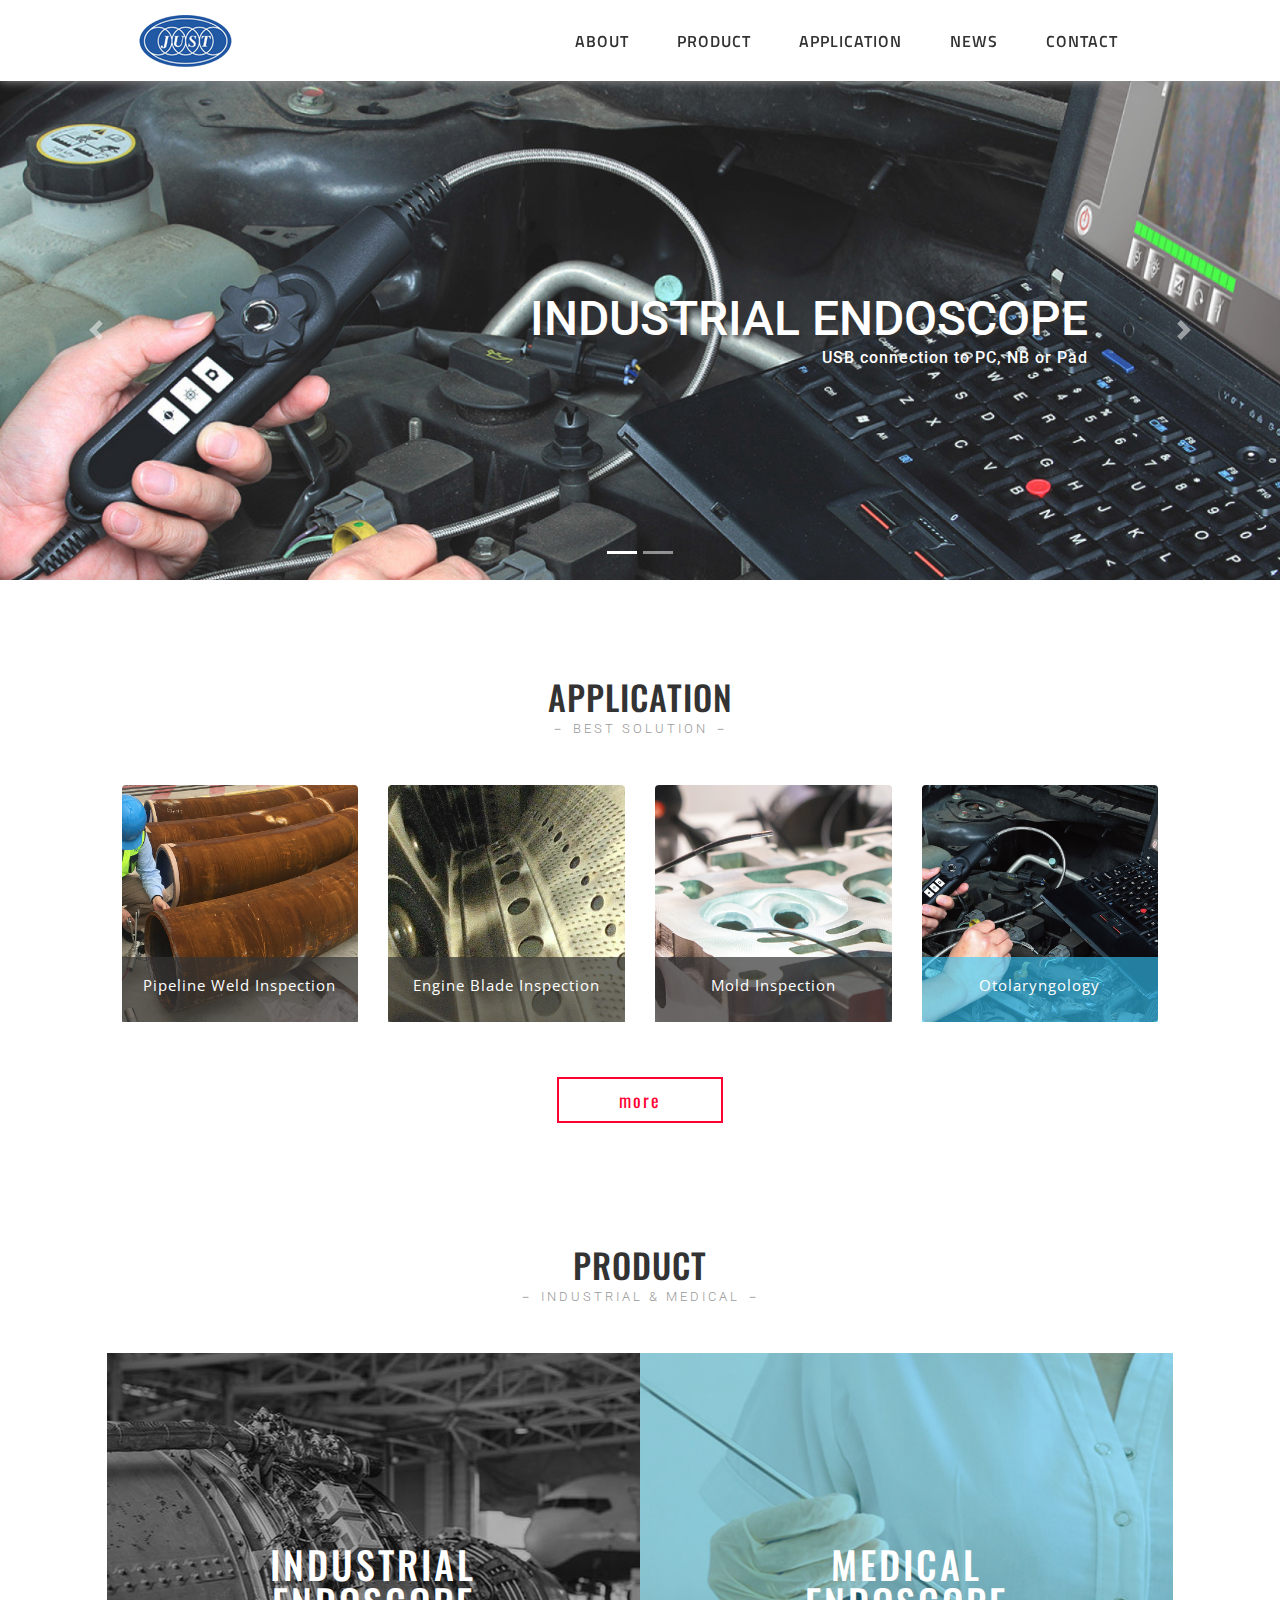
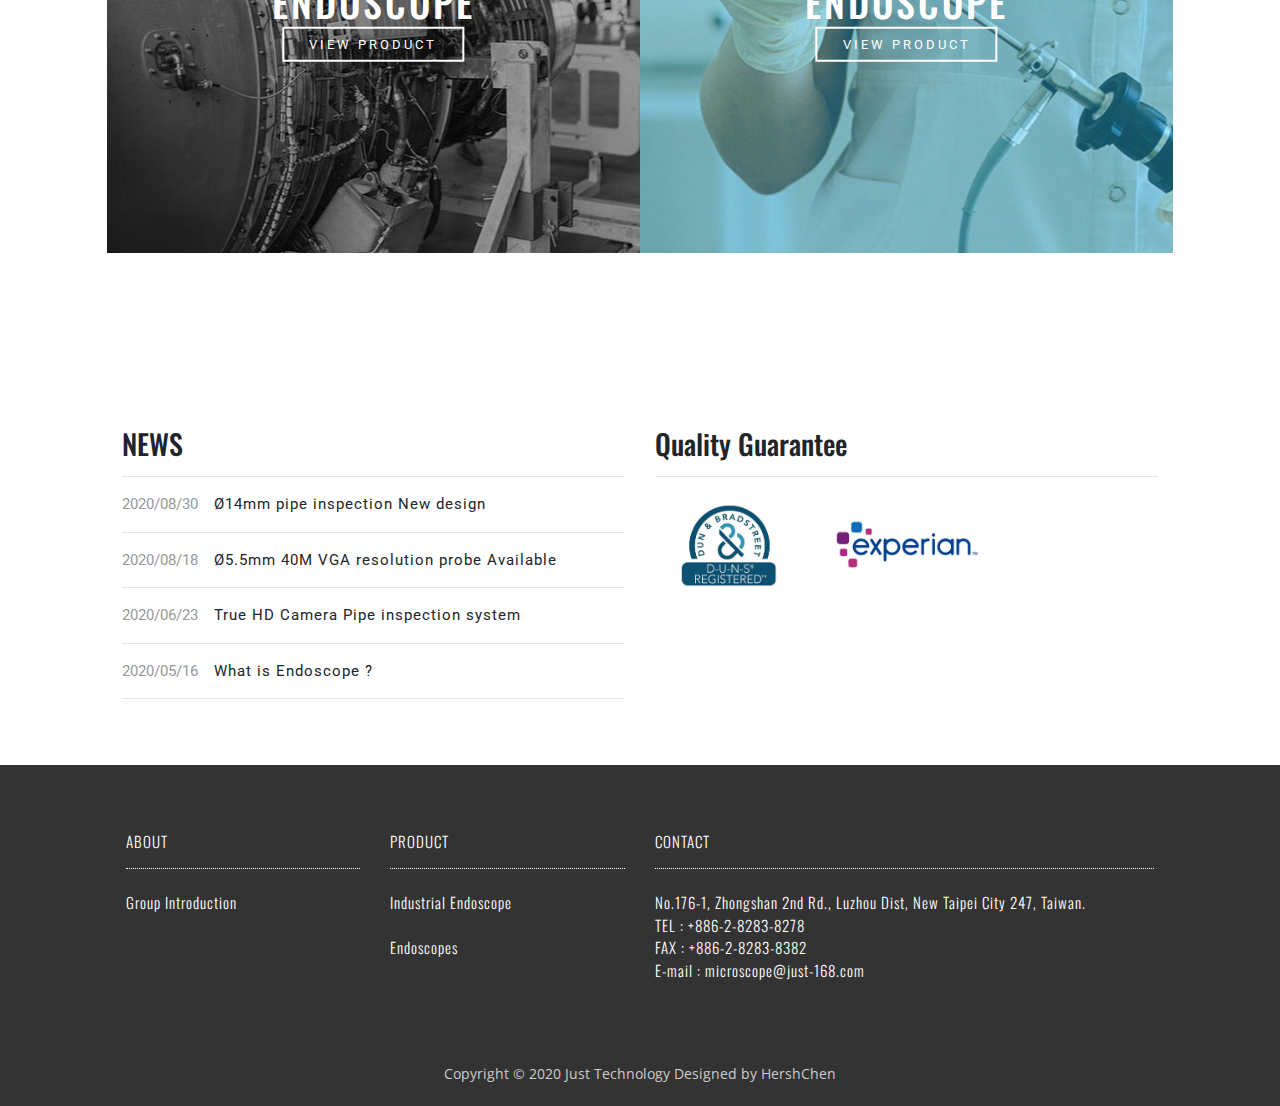
<file: index.html>
<!doctype html>
<html lang="en">
  <head>
    <meta charset="utf-8">
    <meta name="viewport" content="width=device-width, initial-scale=1, shrink-to-fit=no">
    <meta name="description" content="">
    <meta name="author" content="Mark Otto, Jacob Thornton, and Bootstrap contributors">
    <meta name="generator" content="Jekyll v4.1.1">
    <title></title>

    <!-- Bootstrap core CSS -->
    <link rel="stylesheet" href="css/bootstrap.min.css">
    <script src="js/jquery-3.5.1.slim.min.js"></script>
    <script src="js/bootstrap.bundle.min.js"></script>
    <script src="js/jquery-3.5.0.min.js"></script>
    
    <!--icon-->
    <link rel="stylesheet" href="css/font-awesome.min.css">
    <!--icon-->

    
    <link rel="stylesheet" href="css/style.css">

    <style>

	    
    </style>
    <!-- Custom styles for this template -->
    <link href="css/offcanvas.css"rel="stylesheet">
    <script src="js/offcanvas.js"></script>
    </head>
    
    
<body>
  
<header class="menu fixed-top">
  <div class="col-lg-10 offset-lg-1">
    <nav class="navbar navbar-expand-lg navbar-light">
  <a class="navbar-brand" href="index.html"><img src="icon/LOGO.png" alt="logo"></a>

  <button class="navbar-toggler p-0 border-0" type="button" data-toggle="offcanvas">
    <span class="navbar-toggler-icon"></span>
  </button>
  <div class="navbar-collapse offcanvas-collapse justify-content-end" id="navbarsExampleDefault">
    <ul class="navbar-nav m">
      <li class="nav-item active">
        <a id="nav-link" class="nav-link" href="about.html">ABOUT</a>
      </li>
      <li class="nav-item">
        <a id="nav-link" class="nav-link" href="product.html">PRODUCT</a>
      </li>
      <li class="nav-item">
        <a id="nav-link" class="nav-link" href="application.html">APPLICATION</a>
      </li>
      <li class="nav-item">
        <a id="nav-link" class="nav-link" href="news.html">NEWS</a>
      </li>
      <li class="nav-item">
        <a id="nav-link" class="nav-link" href="contact.html">CONTACT</a>
      </li>
    </ul>
  </div>
  </div>
 </nav>
</header>


<section class="carousel">
<div id="carouselExampleIndicators" class="carousel slide carousel-fade" data-ride="carousel">
    <ol class="carousel-indicators">
      <li data-target="#carouselExampleIndicators" data-slide-to="0" class="active"></li>
      <li data-target="#carouselExampleIndicators" data-slide-to="1"></li>
    </ol>
    <div class="carousel-inner" role="listbox">
      <!-- Slide One - Set the background image for this slide in the line below -->
      <div class="carousel-item  active" style="background-image: url('images/index/carousel/IMG20200805134608.jpg')">
      <div class="carousel-caption d-md-block text-right">
    <h5>INDUSTRIAL ENDOSCOPE</h5>
    <p>USB connection to PC, NB or Pad</p>
  </div> 
      </div>
      
      <!-- Slide TWO - Set the background image for this slide in the line below -->
      <div class="carousel-item" style="background-image:url(images/index/carousel/IMG20200805134610.jpg)">
       <div class="carousel-caption d-md-block text-left">
    <h5>MEDICAL ENDOSCOPE</h5>
    <p>USB connection to PC, NB or Pad</p>
  </div> 
      </div>
      
    </div>
    <a class="carousel-control-prev" href="#carouselExampleIndicators" role="button" data-slide="prev">
          <span class="carousel-control-prev-icon" aria-hidden="true"></span>
          <span class="sr-only">Previous</span>
        </a>
    <a class="carousel-control-next" href="#carouselExampleIndicators" role="button" data-slide="next">
          <span class="carousel-control-next-icon" aria-hidden="true"></span>
          <span class="sr-only">Next</span>
        </a>
  </div>
</section>

<main class="application text-center">

<h1>APPLICATION</h1>
<h5>－ BEST SOLUTION －<h5>

<div class="col-md-10 offset-md-1 application_con">
   <div class="row">
         
         <div class="col-xl-3 col-lg-4 col-md-6 col-6">
         <a href="#">
         <div class="application_item">
         <figure class="figure">
         <div class="figure_outer">
         <img src="images/index/application/202084514785968321652.jpg" class="figure-img img-fluid rounded" alt="...">
         <div style="background-color:rgba(51,51,51,0.7)" class="figure-caption_bg"
         <figcaption class="figure-caption text-center">
         <div class="figure-caption_title"><h2>Pipeline Weld Inspection</h2></div>
         </figcaption>
         </div>
         </div>
         </figure>
         </div>
         </a>
         </div>
         
         <div class="col-xl-3 col-lg-4 col-md-6 col-6">
         <a href="#">
         <div class="application_item">
         <figure class="figure">
         <div class="figure_outer">
         <img src="images/index/application/201911151128554310215298.jpg" class="figure-img img-fluid rounded" alt="...">
         <div style="background-color:rgba(51,51,51,0.7)" class="figure-caption_bg"
         <figcaption class="figure-caption text-center">
         <div class="figure-caption_title"><h2>Engine Blade Inspection</h2></div>
         </figcaption>
         </div>
         </div>
         </figure>
         </div>
         </a>
         </div>

         <div class="col-xl-3 col-lg-4 col-md-6 col-6">
         <a href="#">
         <div class="application_item">
         <figure class="figure">
         <div class="figure_outer">
         <img src="images/index/application/2019258416558314851432352.jpg" class="figure-img img-fluid rounded" alt="...">
         <div style="background-color:rgba(51,51,51,0.7)" class="figure-caption_bg"
         <figcaption class="figure-caption text-center">
         <div class="figure-caption_title"><h2>Mold Inspection</h2></div>
         </figcaption>
         </div>
         </div>
         </figure>
         </div>
         </a>
         </div>
         
         <div class="col-xl-3 col-lg-4 col-md-6 col-6">
         <a href="#">
         <div class="application_item">
         <figure class="figure">
         <div class="figure_outer">
         <img src="images/index/application/20208451141212485411154.jpg" class="figure-img img-fluid rounded" alt="...">
         <div style="background-color: rgba(51,204,255,0.6)" class="figure-caption_bg"
         <figcaption class="figure-caption text-center">
         <div class="figure-caption_title"><h2>Otolaryngology</h2></div>
         </figcaption>
         </div>
         </div>
         </figure>
         </div>
         </a>
         </div>
         
        
  </div>
  
          
      <div class="application_btn_con text-center">
      <a href="application.html" class="application_btn " role="button" aria-disabled="true">more</a>
      </div>
     
</div>
</main>


<main class="products text-center">
  <h1>PRODUCT</h1>
  <h5>－ INDUSTRIAL & MEDICAL －<h5>
  
   <div class="col-md-10 offset-md-1 products_con">
      <div class="row">
          
          <div style="background-image:url(images/index/product/INDUSTRIAL.jpg)" class="col-md-6 product_category">
          <a href="#">
          <div class="industry_bg">
          <div class="product_category_title"><h3>INDUSTRIAL<br>ENDOSCOPE</h3><span class="mt-4">VIEW PRODUCT</span></div>
          </div>
          </a>
          </div>
          
          <div style="background-image:url(images/index/product/MEDICAL.jpg);" class="col-md-6 product_category">
          <a href="#">
          <div class="medical_bg">
          <div class="product_category_title"><h3>MEDICAL<br>ENDOSCOPE</h3><span>VIEW PRODUCT</span></div>
          </div>
          </a>
          </div>
   
      </div>
   </div>
</main>


<section>
<div class="col-md-10 offset-md-1 news-event">
  <div class="row justify-content-between">
  
    <div class="mt-3 col-lg-6 col-md-12 index-new_items">
    
    <h4>NEWS</h4>
    <hr>
      <ul>
      
     <a href="#">
     <div class="mt-2 media">
     <span class="news_2020"> 2020/08/30 </span>
     <div class="media-title">
     <div class="ml-3">Ø14mm pipe inspection New design</div>
     </div>
     </div>
     </a>
     
     <hr>
     
     <a href="#">
     <div class="mt-2 media">
     <span class="news_2020"> 2020/08/18 </span>
     <div class="media-title">
     <div class="ml-3">Ø5.5mm 40M VGA resolution probe Available</div>
     </div>
     </div>
     </a>
      
     <hr> 
     
     <a href="#">
     <div class="mt-2 media">
     <span class="news_2020"> 2020/06/23 </span>
     <div class="media-title">
     <div class="ml-3">True HD Camera Pipe inspection system </div>
     </div>
     </div>
     </a>
     
     <hr> 
     
     <a href="#">
     <div class="mt-2 media">
     <span class="news_2020"> 2020/05/16 </span>
     <div class="media-title">
     <div class="ml-3">What is Endoscope ? </div>
     </div>
     </div>
     </a>
     
     <hr> 
      
      </ul>
    </div>
      
    <div class="mt-3 col-lg-6 col-md-12 index-new_items">
     <h4>Quality Guarantee</h4>
    <hr>
      <div class="row">
      <div class="col-md-4 col-sm-6 text-center"><img src="icon/D&BCREDITREPORREPORT.jpg"></div>
      <div class="col-md-4 col-sm-6 text-center"><img src="icon/EXPRERIANCREDITREPORT.jpg"></div>
      </div>
    </div>
    
  </div>
</div>
</section>


<footer class="footer" role="contentinfo">
  <div class="row">
  
     <div class="col-md-10 offset-md-1 footer-business-info text-left">
        <div class="row">
          <div class="col-lg-3 col-md-6 contentinfo_item text-left">
          <ul class="text-left">
          <li class="contentinfo_line">ABOUT</li>
　        <li><a href="about.html">Group Introduction</a></li>
          </ul>
          </div>
          
          
          <div class="col-lg-3 col-md-6 contentinfo_item text-left">
          <ul class="text-left">
          <li class="contentinfo_line">PRODUCT</li>
　        <li><a href="industrial_endoscope.html">Industrial Endoscope</a></li>
        　<li><a href="endoscope.html">Endoscopes</a></li>
          </ul>
          </div>
          
          <div class="col-lg-6 col-md-12 contentinfo_item text-left">
          <ul class="text-left">
          <li class="contentinfo_line">CONTACT</li>
　         <li>No.176-1, Zhongshan 2nd Rd., Luzhou Dist, New Taipei City 247, Taiwan.</li>
          <li>TEL : +886-2-8283-8278</li> <li>FAX : +886-2-8283-8382</li>
          <li><a href="mailto:microscope@just-168.com" onClick="ga('send', 'event', 'email', 'click');">E-mail : microscope@just-168.com</a></li>
          </ul>
          </div>
       </div>
     </div>
     
     <div class="container-fluid footer-copyright text-center">
         <span>Copyright © 2020 Just Technology Designed by HershChen</span>
     </div>
  </div>
</footer>

<footer style="background-color:#FFF" class="footer-m fixed-bottom text-center" role="contentinfo">
    <div class="footer-m_bottom row">
      <a class="col-6 footer-m_btn" href="contact.html" role="button"><i style="padding-right:5px" class="fa fa-question-circle" aria-hidden="true"></i>INQUIRY</a>
      <a class="col-6 footer-m_btn" href="contact.html" role="button"><i style="padding-right:5px" class="fa fa-envelope" aria-hidden="true"></i>CONTACT</a>
    </div>
</footer>


<script>
$(document).ready(function(){
  $(".industry_bg").hover(function(){
    $(".industry_bg").css({"background-color":"rgba(20,20,20,0.8)"});
    $(".industry_bg span").css({"background-color":"#FFF","color":"#333"});
    },function(){
	$(".industry_bg").css({"background-color":"rgba(20,20,20,0.3)"});
    $(".industry_bg span").css({"background-color":"transparent","color":"#FFF"});
  });
   $(".medical_bg").hover(function(){
    $(".medical_bg").css({"background-color":"rgba(51,204,255,0.8)"});
    $(".medical_bg span").css({"background-color":"#FFF","color":"#333"});
    },function(){
    $(".medical_bg span").css({"background-color":"transparent","color":"#FFF"});
	$(".medical_bg").css({"background-color":"rgba(51,204,255,0.4)"});
  });
});
</script>





</body>
</html>
</file>
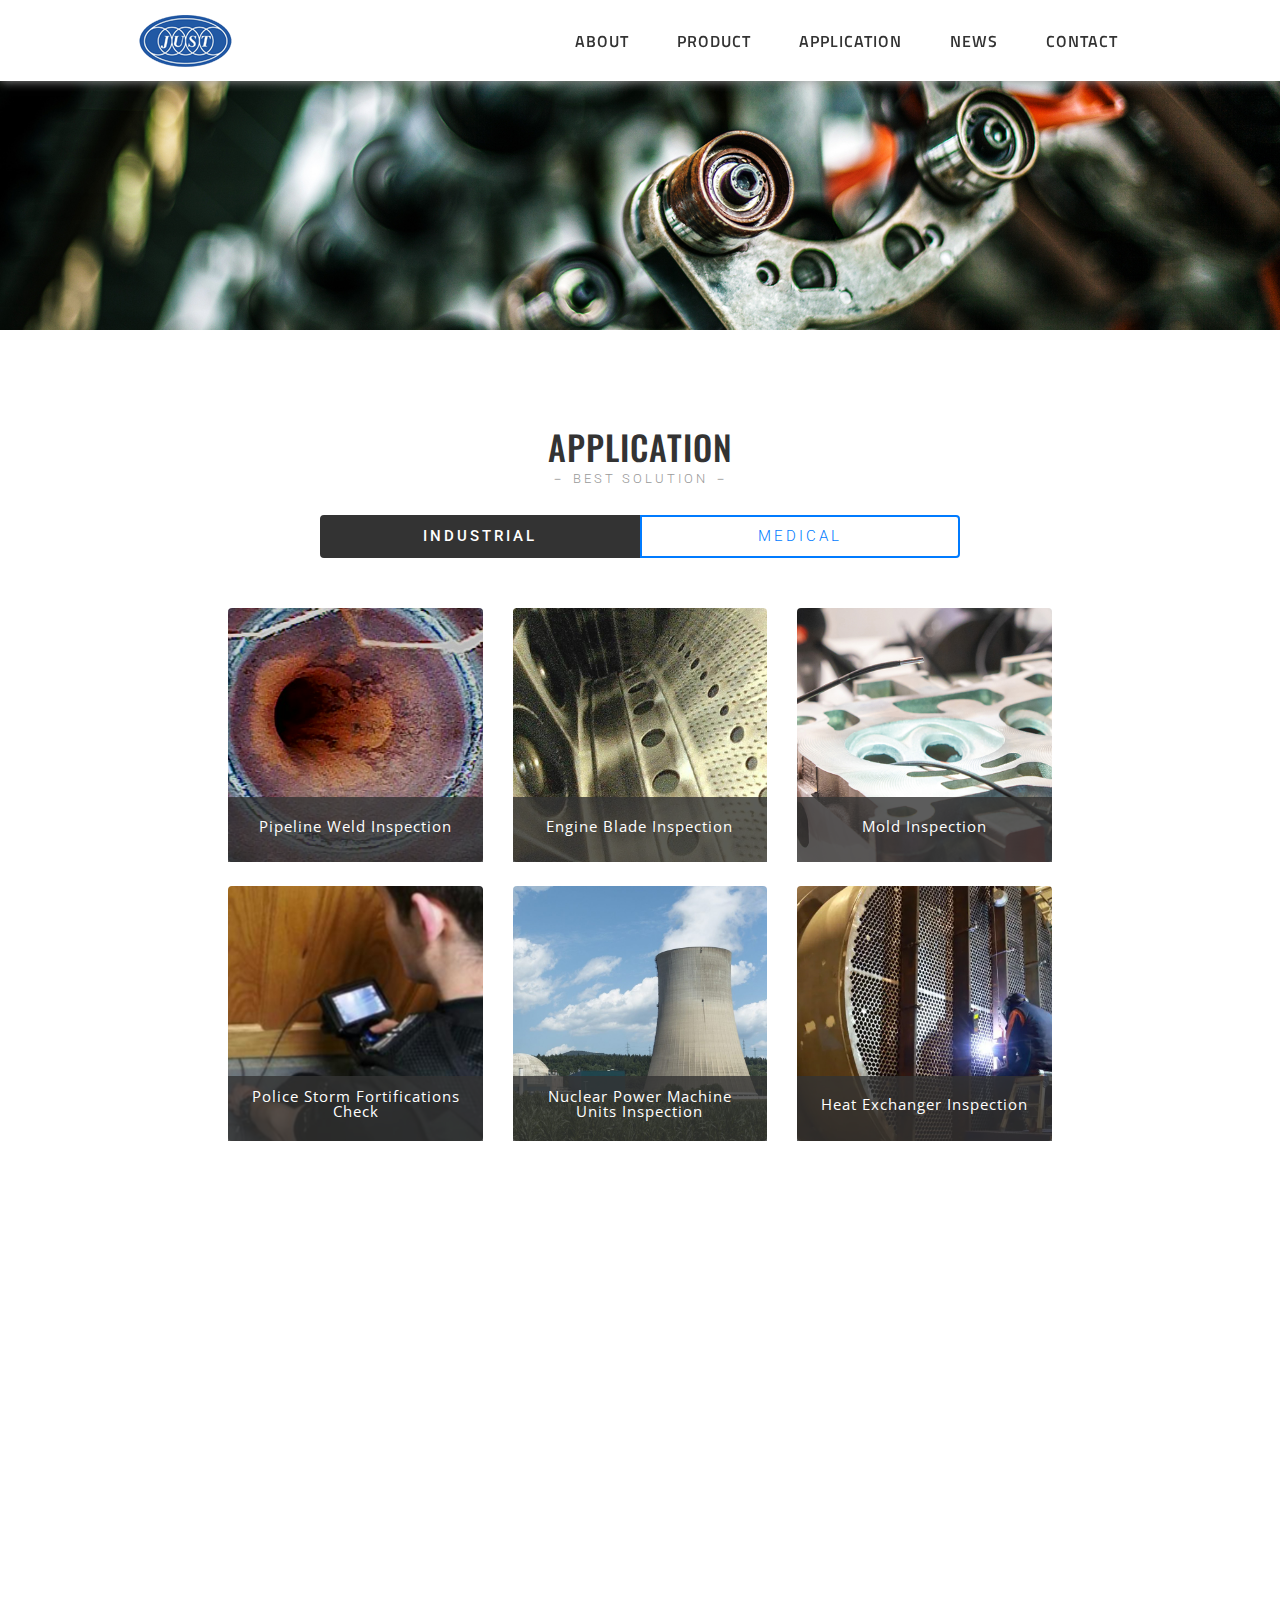
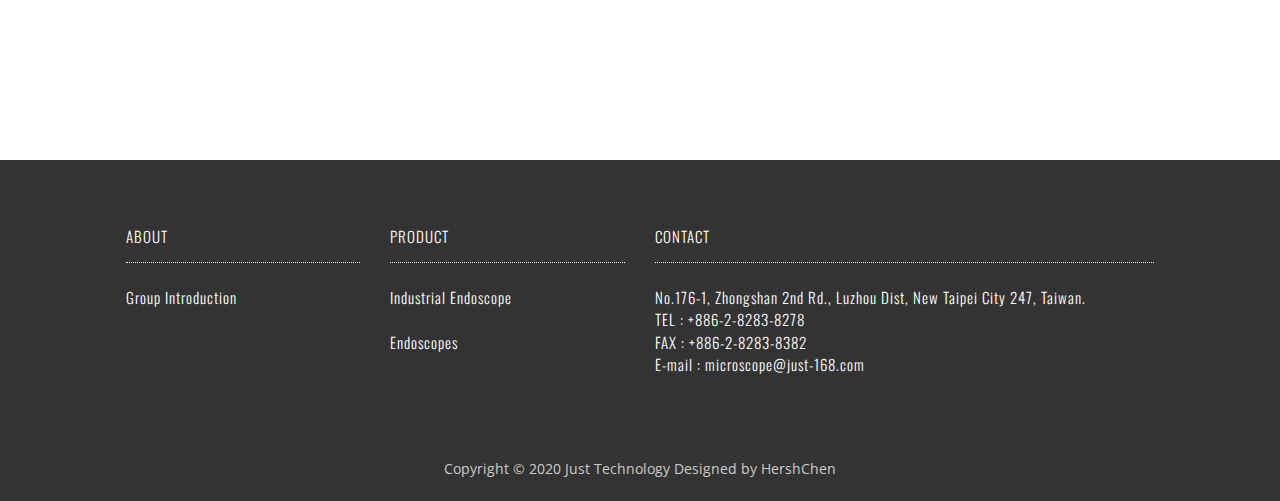
<file: application.html>
<!doctype html>
<html lang="en">
  <head>
    <meta charset="utf-8">
    <meta name="viewport" content="width=device-width, initial-scale=1, shrink-to-fit=no">
    <meta name="description" content="">
    <meta name="author" content="Mark Otto, Jacob Thornton, and Bootstrap contributors">
    <meta name="generator" content="Jekyll v4.1.1">
    <title></title>

    <!-- Bootstrap core CSS -->
    <link rel="stylesheet" href="css/bootstrap.min.css">
    <script src="js/jquery-3.5.1.slim.min.js"></script>
    <script src="js/bootstrap.bundle.min.js"></script>
    <script src="js/jquery-3.5.0.min.js"></script>
    
    <!--icon-->
    <link rel="stylesheet" href="css/font-awesome.min.css">
    <!--icon-->

    
    <link rel="stylesheet" href="css/style.css">

    <style>
	

    </style>
    <!-- Custom styles for this template -->
    <link href="css/offcanvas.css"rel="stylesheet">
    <script src="js/offcanvas.js"></script>
    </head>
    
    
<body>
  
<header class="menu fixed-top">
  <div class="col-lg-10 offset-lg-1">
    <nav class="navbar navbar-expand-lg navbar-light">
  <a class="navbar-brand" href="index.html"><img src="icon/LOGO.png" alt="logo"></a>

  <button class="navbar-toggler p-0 border-0" type="button" data-toggle="offcanvas">
    <span class="navbar-toggler-icon"></span>
  </button>
  <div class="navbar-collapse offcanvas-collapse justify-content-end" id="navbarsExampleDefault">
    <ul class="navbar-nav m">
      <li class="nav-item active">
        <a id="nav-link" class="nav-link" href="about.html">ABOUT</a>
      </li>
      <li class="nav-item">
        <a id="nav-link" class="nav-link" href="product.html">PRODUCT</a>
      </li>
      <li class="nav-item">
        <a id="nav-link" class="nav-link" href="application.html">APPLICATION</a>
      </li>
      <li class="nav-item">
        <a id="nav-link" class="nav-link" href="news.html">NEWS</a>
      </li>
      <li class="nav-item">
        <a id="nav-link" class="nav-link" href="contact.html">CONTACT</a>
      </li>
    </ul>
  </div>
  </div>
 </nav>
</header>

<section>
 <div style="background-image:url(images/banner/application.jpg)" class=" col-lg-12 banner"></div>
</section> 



<main class="application text-center">

<h1>APPLICATION</h1>
<h5>－ BEST SOLUTION －<h5>


<!-- List group -->
<div style="margin-top:30px" class="col-md-6 offset-md-3 col-sm-8 offset-sm-2 col-10 offset-1 text-center">
<div class="row list-group list-group-horizontal" id="myList" role="tablist">
    <a class="col-6  list-group-item list-group-item-action industrial active" data-toggle="list" href="#home" role="tab" id="industrial">INDUSTRIAL</a>
    <a class="col-6  list-group-item list-group-item-action medical " data-toggle="list" href="#profile" role="tab" id="medical">MEDICAL</a>
</div>
</div>

<!-- Tab panes -->
<div class="tab-content">

  <div class="tab-pane fade show active" id="home" role="tabpanel">
    
    <div class="col-md-8 offset-md-2 application_con">
   <div class="row">
         
         <!--1-->
         <div class="col-lg-4 col-md-6 ">
         <a href="application/application_1.html">
         <div class="application_item">
         <figure class="figure">
         <div class="figure_outer">
         <img src="images/index/application/Pipeline Weld Inspection.jpg" class="figure-img img-fluid rounded" alt="Pipeline Weld Inspection">
         <div style="background-color:rgba(51,51,51,0.8)" class="figure-caption_bg">
         <figcaption class="figure-caption text-center">
         <div class="figure-caption_title"><h2>Pipeline Weld Inspection</h2></div>
         </figcaption>
         </div>
         </div>
         </figure>
         </div>
         </a>
         </div>
         
         <!--2-->
         <div class="col-lg-4 col-sm-6 ">
         <a href="#">
         <div class="application_item">
         <figure class="figure">
         <div class="figure_outer">
         <img src="images/index/application/201911151128554310215298.jpg" class="figure-img img-fluid rounded" alt="Engine Blade Inspection">
         <div style="background-color:rgba(51,51,51,0.8)" class="figure-caption_bg">
         <figcaption class="figure-caption text-center">
         <div class="figure-caption_title"><h2>Engine Blade Inspection</h2></div>
         </figcaption>
         </div>
         </div>
         </figure>
         </div>
         </a>
         </div>

         <!--3-->
         <div class="col-lg-4 col-sm-6 ">
         <a href="#">
         <div class="application_item">
         <figure class="figure">
         <div class="figure_outer">
         <img src="images/index/application/2019258416558314851432352.jpg" class="figure-img img-fluid rounded" alt="Mold Inspection">
         <div style="background-color:rgba(51,51,51,0.8)" class="figure-caption_bg">
         <figcaption class="figure-caption text-center">
         <div class="figure-caption_title"><h2>Mold Inspection</h2></div>
         </figcaption>
         </div>
         </div>
         </figure>
         </div>
         </a>
         </div>
         
         <!--4-->
         <div class="col-lg-4 col-sm-6">
         <a href="#">
         <div class="application_item">
         <figure class="figure">
         <div class="figure_outer">
         <img src="images/index/application/Police Storm Fortifications Check.jpg" class="figure-img img-fluid rounded" alt="Police Storm Fortifications Check">
         <div style="background-color:rgba(51,51,51,0.8)" class="figure-caption_bg">
         <figcaption class="figure-caption text-center">
         <div class="figure-caption_title"><h2>Police Storm Fortifications Check</h2></div>
         </figcaption>
         </div>
         </div>
         </figure>
         </div>
         </a>
         </div>
         
         <!--5-->
         <div class="col-lg-4 col-sm-6">
         <a href="#">
         <div class="application_item">
         <figure class="figure">
         <div class="figure_outer">
         <img src="images/index/application/Nuclear Power Machine Units Inspection.jpg" class="figure-img img-fluid rounded" alt="Nuclear Power Machine Units Inspection">
         <div style="background-color:rgba(51,51,51,0.8)" class="figure-caption_bg">
         <figcaption class="figure-caption text-center">
         <div class="figure-caption_title"><h2>Nuclear Power Machine Units Inspection</h2></div>
         </figcaption>
         </div>
         </div>
         </figure>
         </div>
         </a>
         </div>
         
         <!--6-->
         <div class="col-lg-4 col-sm-6">
         <a href="#">
         <div class="application_item">
         <figure class="figure">
         <div class="figure_outer">
         <img src="images/index/application/Heat Exchanger Inspection.jpg" class="figure-img img-fluid rounded" alt="Heat Exchanger Inspection">
         <div style="background-color:rgba(51,51,51,0.8)" class="figure-caption_bg">
         <figcaption class="figure-caption text-center">
         <div class="figure-caption_title"><h2>Heat Exchanger Inspection</h2></div>
         </figcaption>
         </div>
         </div>
         </figure>
         </div>
         </a>
         </div>

         <!--7-->
         <div class="col-lg-4 col-sm-6 hiden">
         <a href="#">
         <div class="application_item">
         <figure class="figure">
         <div class="figure_outer">
         <img src="images/index/application/Water Leak Detection.jpg" class="figure-img img-fluid rounded" alt="Water Leak Detection">
         <div style="background-color:rgba(51,51,51,0.8)" class="figure-caption_bg">
         <figcaption class="figure-caption text-center">
         <div class="figure-caption_title"><h2>Water Leak Detection</h2></div>
         </figcaption>
         </div>
         </div>
         </figure>
         </div>
         </a>
         </div>
         
         <!--8-->
         <div class="col-lg-4 col-sm-6 hiden">
         <a href="#">
         <div class="application_item">
         <figure class="figure">
         <div class="figure_outer">
         <img src="images/index/application/Wall Joint Internal Inspection.jpg" class="figure-img img-fluid rounded" alt="Wall Joint Internal Inspection">
         <div style="background-color:rgba(51,51,51,0.8)" class="figure-caption_bg">
         <figcaption class="figure-caption text-center">
         <div class="figure-caption_title"><h2>Wall Joint Internal Inspection</h2></div>
         </figcaption>
         </div>
         </div>
         </figure>
         </div>
         </a>
         
         <!--9-->
         </div><div class="col-lg-4 col-sm-6 hiden">
         <a href="#">
         <div class="application_item">
         <figure class="figure">
         <div class="figure_outer">
         <img src="images/index/application/Factory Pipeline Inspection.jpg" class="figure-img img-fluid rounded" alt="Factory Pipeline Inspection">
         <div style="background-color:rgba(51,51,51,0.8)" class="figure-caption_bg">
         <figcaption class="figure-caption text-center">
         <div class="figure-caption_title"><h2>Factory Pipeline Inspection</h2></div>
         </figcaption>
         </div>
         </div>
         </figure>
         </div>
         </a>
         </div>
         
         <!--10-->
         <div class="col-lg-4 col-sm-6 hiden">
         <a href="#">
         <div class="application_item">
         <figure class="figure">
         <div class="figure_outer">
         <img src="images/index/application/Automobile Inspection Engine Number View.jpg" class="figure-img img-fluid rounded" alt="Automobile Inspection Engine Number View">
         <div style="background-color:rgba(51,51,51,0.8)" class="figure-caption_bg">
         <figcaption class="figure-caption text-center">
         <div class="figure-caption_title"><h2>Automobile Inspection Engine Number View</h2></div>
         </figcaption>
         </div>
         </div>
         </figure>
         </div>
         </a>
         </div>
         
         <!--11-->
         <div class="col-lg-4 col-sm-6 hiden">
         <a href="#">
         <div class="application_item">
         <figure class="figure">
         <div class="figure_outer">
         <img src="images/index/application/Search and Rescue.jpg" class="figure-img img-fluid rounded" alt="Search and Rescue">
         <div style="background-color:rgba(51,51,51,0.8)" class="figure-caption_bg">
         <figcaption class="figure-caption text-center">
         <div class="figure-caption_title"><h2>Search and Rescue</h2></div>
         </figcaption>
         </div>
         </div>
         </figure>
         </div>
         </a>
         
         <!--12-->
         </div><div class="col-lg-4 col-sm-6 hiden">
         <a href="#">
         <div class="application_item">
         <figure class="figure">
         <div class="figure_outer">
         <img src="images/index/application/Chemical Etching Solvent MRO.jpg" class="figure-img img-fluid rounded" alt="Chemical Etching Solvent MRO">
         <div style="background-color:rgba(51,51,51,0.8)" class="figure-caption_bg">
         <figcaption class="figure-caption text-center">
         <div class="figure-caption_title"><h2>Chemical Etching Solvent MRO</h2></div>
         </figcaption>
         </div>
         </div>
         </figure>
         </div>
         </a>
         </div>
         
  </div>          
</div>

  
  </div>
  
  <div class="tab-pane fade" id="profile" role="tabpanel">
  
  <div class="col-md-8 offset-md-2 application_con">
   <div class="row">
         
         <!--1-->
         <div class="col-lg-4 col-md-6 ">
         <a href="#">
         <div class="application_item">
         <figure class="figure">
         <div class="figure_outer">
         <img src="images/index/application/Otolaryngology.jpg" class="figure-img img-fluid rounded" alt="Otolaryngology">
         <div style="background-color: rgba(51,204,255,0.6)" class="figure-caption_bg">
         <figcaption class="figure-caption text-center">
         <div class="figure-caption_title"><h2>Otolaryngology</h2></div>
         </figcaption>
         </div>
         </div>
         </figure>
         </div>
         </a>
         </div>
         
         <!--2-->
         <div class="col-lg-4 col-sm-6 ">
         <a href="#">
         <div class="application_item">
         <figure class="figure">
         <div class="figure_outer">
         <img src="images/index/application/Veterinary Medicine.jpg" class="figure-img img-fluid rounded" alt="Veterinary Medicine">
         <div style="background-color: rgba(51,204,255,0.6)" class="figure-caption_bg">
         <figcaption class="figure-caption text-center">
         <div class="figure-caption_title"><h2>Veterinary Medicine</h2></div>
         </figcaption>
         </div>
         </div>
         </figure>
         </div>
         </a>
         </div>
         
  </div>          
</div>
  
  
  </div>
  
</div>

</main>


<footer class="footer" role="contentinfo">
  <div class="row">
  
     <div class="col-md-10 offset-md-1 footer-business-info text-left">
        <div class="row">
          <div class="col-lg-3 col-md-6 contentinfo_item text-left">
          <ul class="text-left">
          <li class="contentinfo_line">ABOUT</li>
　        <li><a href="about.html">Group Introduction</a></li>
          </ul>
          </div>
          
          
          <div class="col-lg-3 col-md-6 contentinfo_item text-left">
          <ul class="text-left">
          <li class="contentinfo_line">PRODUCT</li>
　        <li><a href="industrial_endoscope.html">Industrial Endoscope</a></li>
        　<li><a href="endoscope.html">Endoscopes</a></li>
          </ul>
          </div>
          
          <div class="col-lg-6 col-md-12 contentinfo_item text-left">
          <ul class="text-left">
          <li class="contentinfo_line">CONTACT</li>
　         <li>No.176-1, Zhongshan 2nd Rd., Luzhou Dist, New Taipei City 247, Taiwan.</li>
          <li>TEL : +886-2-8283-8278</li> <li>FAX : +886-2-8283-8382</li>
          <li><a href="mailto:microscope@just-168.com" onClick="ga('send', 'event', 'email', 'click');">E-mail : microscope@just-168.com</a></li>
          </ul>
          </div>
       </div>
     </div>
     
     <div class="container-fluid footer-copyright text-center">
         <span>Copyright © 2020 Just Technology Designed by HershChen</span>
     </div>
  </div>
</footer>

<footer style="background-color:#FFF" class="footer-m fixed-bottom text-center" role="contentinfo">
    <div class="footer-m_bottom row">
      <a class="col-6 footer-m_btn" href="contact.html" role="button"><i style="padding-right:5px" class="fa fa-question-circle" aria-hidden="true"></i>INQUIRY</a>
      <a class="col-6 footer-m_btn" href="contact.html" role="button"><i style="padding-right:5px" class="fa fa-envelope" aria-hidden="true"></i>CONTACT</a>
    </div>
</footer>

<script>
$(document).ready(function() {
    
    /* Every time the window is scrolled ... */
    $(window).scroll( function(){
    
        /* Check the location of each desired element */
        $('.hiden').each( function(i){
            
            var bottom_of_object = $(this).offset().top -200 + $(this).outerHeight();
            var bottom_of_window = $(window).scrollTop() + $(window).height();
            
            /* If the object is completely visible in the window, fade it it */
            if( bottom_of_window > bottom_of_object ){
                
                $(this).animate({'opacity':'1'},500);
                    
            }
            
        }); 
    
    });
    
});
</script>

<script>
$('#myList a').on('click', function (e) {
  e.preventDefault()
  $(this).tab('show')
})
</script>

<script>
$(document).ready(function(){
  $(".medical").click(function(){
    $("#industrial").css({"display":"none"});
  });
});
</script>

<script>
$(document).ready(function(){
  $(".figure_outer img").hover(function(){
    $(this).css({"opacity":"0.5"});
  },function(){
	  $(this).css({"opacity":"1"});
  });
});
</script>

</body>
</html>
</file>
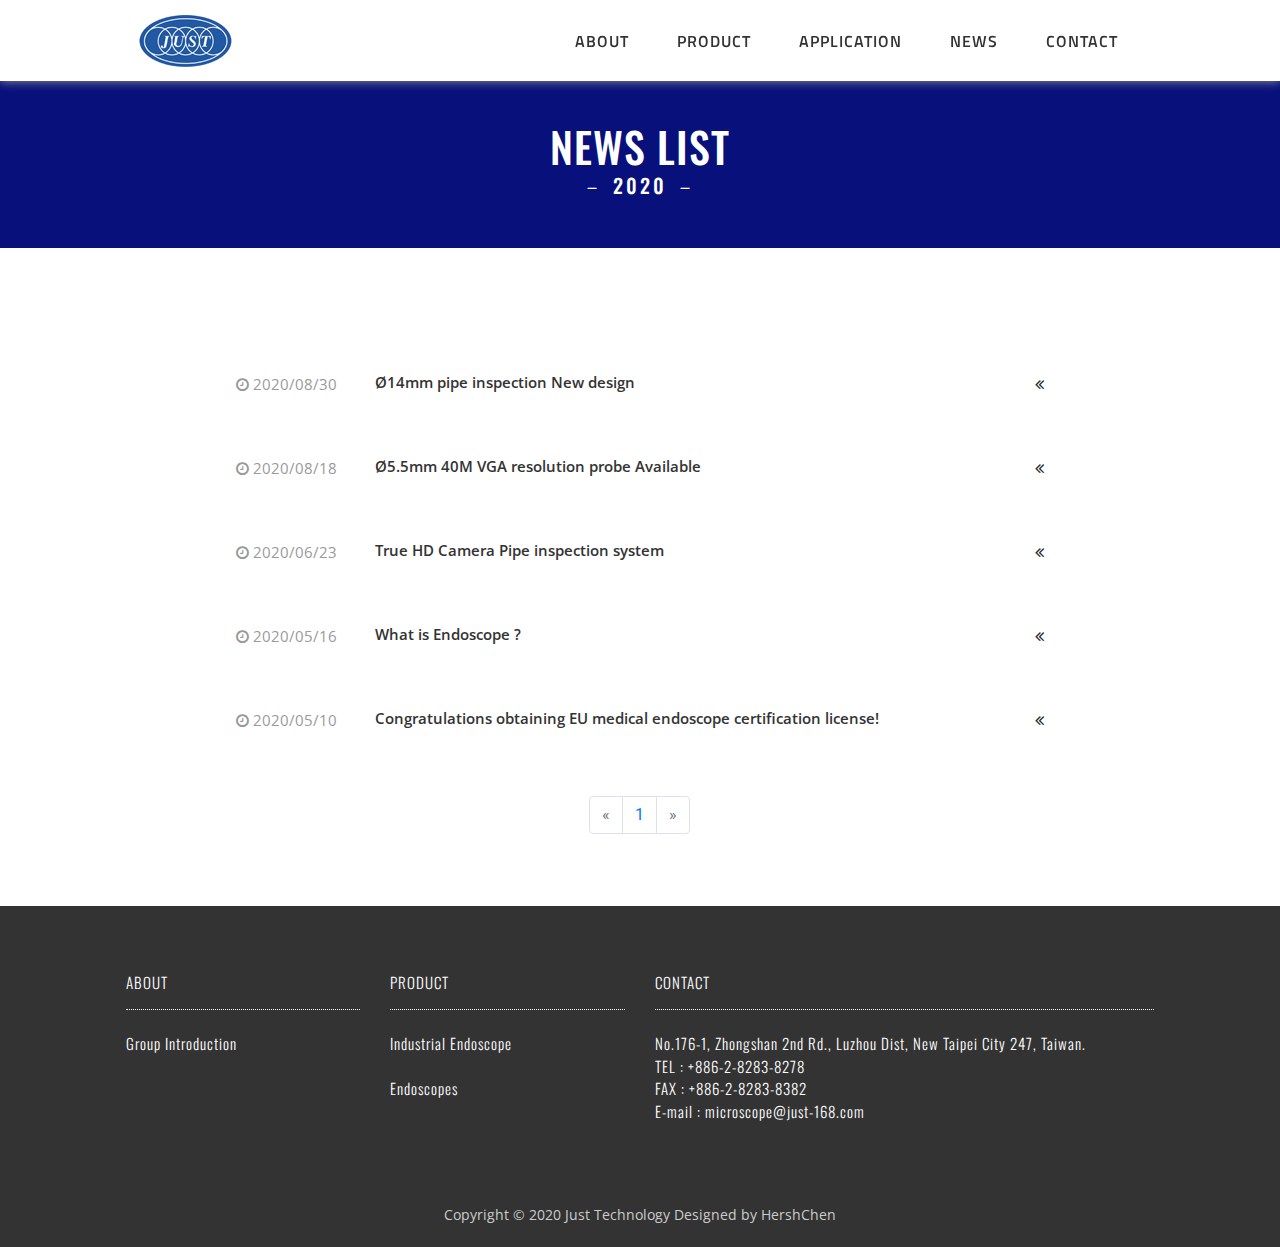
<file: news.html>
<!doctype html>
<html lang="en">
  <head>
    <meta charset="utf-8">
    <meta name="viewport" content="width=device-width, initial-scale=1, shrink-to-fit=no">
    <meta name="description" content="">
    <meta name="author" content="Mark Otto, Jacob Thornton, and Bootstrap contributors">
    <meta name="generator" content="Jekyll v4.1.1">
    <title></title>

    <!-- Bootstrap core CSS -->
    <link rel="stylesheet" href="css/bootstrap.min.css">
    <script src="js/jquery-3.5.1.slim.min.js"></script>
    <script src="js/bootstrap.bundle.min.js"></script>
    <script src="js/jquery-3.5.0.min.js"></script>
    
    <!--icon-->
    <link rel="stylesheet" href="css/font-awesome.min.css">
    <!--icon-->

    
    <link rel="stylesheet" href="css/style.css">

    <style>
	    
    </style>
    <!-- Custom styles for this template -->
    <link href="css/offcanvas.css"rel="stylesheet">
    <script src="js/offcanvas.js"></script>
    </head>
    
    
<body>
  
<header class="menu fixed-top">
  <div class="col-lg-10 offset-lg-1">
    <nav class="navbar navbar-expand-lg navbar-light">
  <a class="navbar-brand" href="index.html"><img src="icon/LOGO.png" alt="logo"></a>

  <button class="navbar-toggler p-0 border-0" type="button" data-toggle="offcanvas">
    <span class="navbar-toggler-icon"></span>
  </button>
  <div class="navbar-collapse offcanvas-collapse justify-content-end" id="navbarsExampleDefault">
    <ul class="navbar-nav m">
      <li class="nav-item active">
        <a id="nav-link" class="nav-link" href="about.html">ABOUT</a>
      </li>
      <li class="nav-item">
        <a id="nav-link" class="nav-link" href="product.html">PRODUCT</a>
      </li>
      <li class="nav-item">
        <a id="nav-link" class="nav-link" href="application.html">APPLICATION</a>
      </li>
      <li class="nav-item">
        <a id="nav-link" class="nav-link" href="news.html">NEWS</a>
      </li>
      <li class="nav-item">
        <a id="nav-link" class="nav-link" href="contact.html">CONTACT</a>
      </li>
    </ul>
  </div>
  </div>
 </nav>
</header>

<section>
 <div class="col-lg-12 text-center news_banner"><h1 class="white">NEWS LIST</h1><h1 class="white small-text">－ 2020 －</h1></div>
</section>


<main>

 <div class="mt-5 col-md-10 offset-md-1">
   <div class="row">
 
    <div class="mt-5 col-md-10 offset-md-1 news_items">
      <ul class="list-unstyled text-left">
         
         <a href="news/news-1.html">
         <li class="media-news row">
         <div class="col-lg-2 col-md-12 col-12 media-date text-left mt-1 mb-1"><i class="fa fa-clock-o  " aria-hidden="true"><span class="ml-1">2020/08/30</span></i></div>
         <div class="col-lg-8 col-md-10 col-10 media-title mt-1 mb-1">
         <h6>Ø14mm pipe inspection New design</h6>
         </div>
         <div class="col-lg-2 col-md-2 col-2 media-footer text-right mt-1 mb-1"><i class="fa fa-angle-double-left" aria-hidden="true"></i></div>
         </li>
         </a>
         
         <a href="news/news-2.html">
         <li class="media-news row">
         <div class="col-lg-2 col-md-12 col-12 media-date text-left mt-1 mb-1"><i class="fa fa-clock-o  " aria-hidden="true"><span class="ml-1">2020/08/18</span></i></div>
         <div class="col-lg-8 col-md-10 col-10 media-title mt-1 mb-1">
         <h6>Ø5.5mm 40M VGA resolution probe Available</h6>
         </div>
         <div class="col-lg-2 col-md-2 col-2 media-footer text-right mt-1 mb-1"><i class="fa fa-angle-double-left" aria-hidden="true"></i></div>
         </li>
         </a>
         
         <a href="news/news-3.html">
         <li class="media-news row">
         <div class="col-lg-2 col-md-12 col-12 media-date text-left mt-1 mb-1"><i class="fa fa-clock-o  " aria-hidden="true"><span class="ml-1">2020/06/23</span></i></div>
         <div class="col-lg-8 col-md-10 col-10 media-title mt-1 mb-1">
         <h6>True HD Camera Pipe inspection system</h6>
         </div>
         <div class="col-lg-2 col-md-2 col-2 media-footer text-right mt-1 mb-1"><i class="fa fa-angle-double-left" aria-hidden="true"></i></div>
         </li>
         </a>
         
         <a href="news/news-4.html">
         <li class="media-news row">
         <div class="col-lg-2 col-sm-12 col-12 media-date text-left mt-1 mb-1"><i class="fa fa-clock-o  " aria-hidden="true"><span class="ml-1">2020/05/16</span></i></div>
         <div class="col-lg-8 col-sm-10 col-10 media-title mt-1 mb-1">
         <h6>What is Endoscope ?</h6>
         </div>
         <div class="col-lg-2 col-sm-2 col-2 media-footer text-right mt-1 mb-1"><i class="fa fa-angle-double-left" aria-hidden="true"></i></div>
         </li>
         </a>
         
         <a href="news/news-5.html">
         <li class="media-news row">
         <div class="col-lg-2 col-sm-12 col-12 media-date text-left mt-1 mb-1"><i class="fa fa-clock-o  " aria-hidden="true"><span class="ml-1">2020/05/10</span></i></div>
         <div class="col-lg-8 col-sm-10 col-10 media-title mt-1 mb-1">
         <h6>Congratulations obtaining EU medical endoscope certification license!</h6>
         </div>
         <div class="col-lg-2 col-sm-2 col-2 media-footer text-right mt-1 mb-1"><i class="fa fa-angle-double-left" aria-hidden="true"></i></div>
         </li>
         </a>
      
      
 
       </ul>
    </div>
    
    
   </div>
   
   
   <nav class="mt-3 mb-5" aria-label="Page navigation example">
  <ul class="pagination justify-content-center">
    <li class="page-item disabled">
      <a class="page-link" href="#" aria-label="Previous">
        <span aria-hidden="true">&laquo;</span>
      </a>
    </li>
    <li class="page-item"><a class="page-link" href="#">1</a></li>
    <li class="page-item disabled">
      <a class="page-link" href="#" aria-label="Next">
        <span aria-hidden="true">&raquo;</span>
      </a>
    </li>
  </ul>
  </nav>
  <br>
   
 </div>
</main>



<footer class="footer" role="contentinfo">
  <div class="row">
  
     <div class="col-md-10 offset-md-1 footer-business-info text-left">
        <div class="row">
          <div class="col-lg-3 col-md-6 contentinfo_item text-left">
          <ul class="text-left">
          <li class="contentinfo_line">ABOUT</li>
　        <li><a href="about.html">Group Introduction</a></li>
          </ul>
          </div>
          
          <div class="col-lg-3 col-md-6 contentinfo_item text-left">
          <ul class="text-left">
          <li class="contentinfo_line">PRODUCT</li>
　        <li><a href="industrial_endoscope.html">Industrial Endoscope</a></li>
        　<li><a href="endoscope.html">Endoscopes</a></li>
          </ul>
          </div>
          
          <div class="col-lg-6 col-md-12 contentinfo_item text-left">
          <ul class="text-left">
          <li class="contentinfo_line">CONTACT</li>
　         <li>No.176-1, Zhongshan 2nd Rd., Luzhou Dist, New Taipei City 247, Taiwan.</li>
          <li>TEL : +886-2-8283-8278</li> <li>FAX : +886-2-8283-8382</li>
          <li><a href="mailto:microscope@just-168.com" onClick="ga('send', 'event', 'email', 'click');">E-mail : microscope@just-168.com</a></li>
          </ul>
          </div>
       </div>
     </div>
     
     <div class="container-fluid footer-copyright text-center">
         <span>Copyright © 2020 Just Technology Designed by HershChen</span>
     </div>
  </div>
</footer>


<footer style="background-color:#FFF" class="footer-m fixed-bottom text-center" role="contentinfo">
    <div class="footer-m_bottom row">
      <a class="col-6 footer-m_btn" href="contact.html" role="button"><i style="padding-right:5px" class="fa fa-question-circle" aria-hidden="true"></i>INQUIRY</a>
      <a class="col-6 footer-m_btn" href="contact.html" role="button"><i style="padding-right:5px" class="fa fa-envelope" aria-hidden="true"></i>CONTACT</a>
    </div>
</footer>

</body>

        <script>
		     $(document).ready(function(){
             $(".media-news").hover(function(){
             $(this).css({"background-color":"#F6F6F6"});	
			 $(".media-footer",this).animate({right:'15px'}).css({"color":"red"});	
			 $(".media-title h6",this).css({"color":"#08107b","text-decoration":"underline"});	
               },function(){
             $(this).css({"background-color":"#FFF"});
			 $(".media-footer",this).animate({right:'0px'}).css({"color":"#333"});
			 $(".media-title h6",this).css({"color":"#333","text-decoration":"none"});
           });
          });
	     </script>
         

</html>
</file>
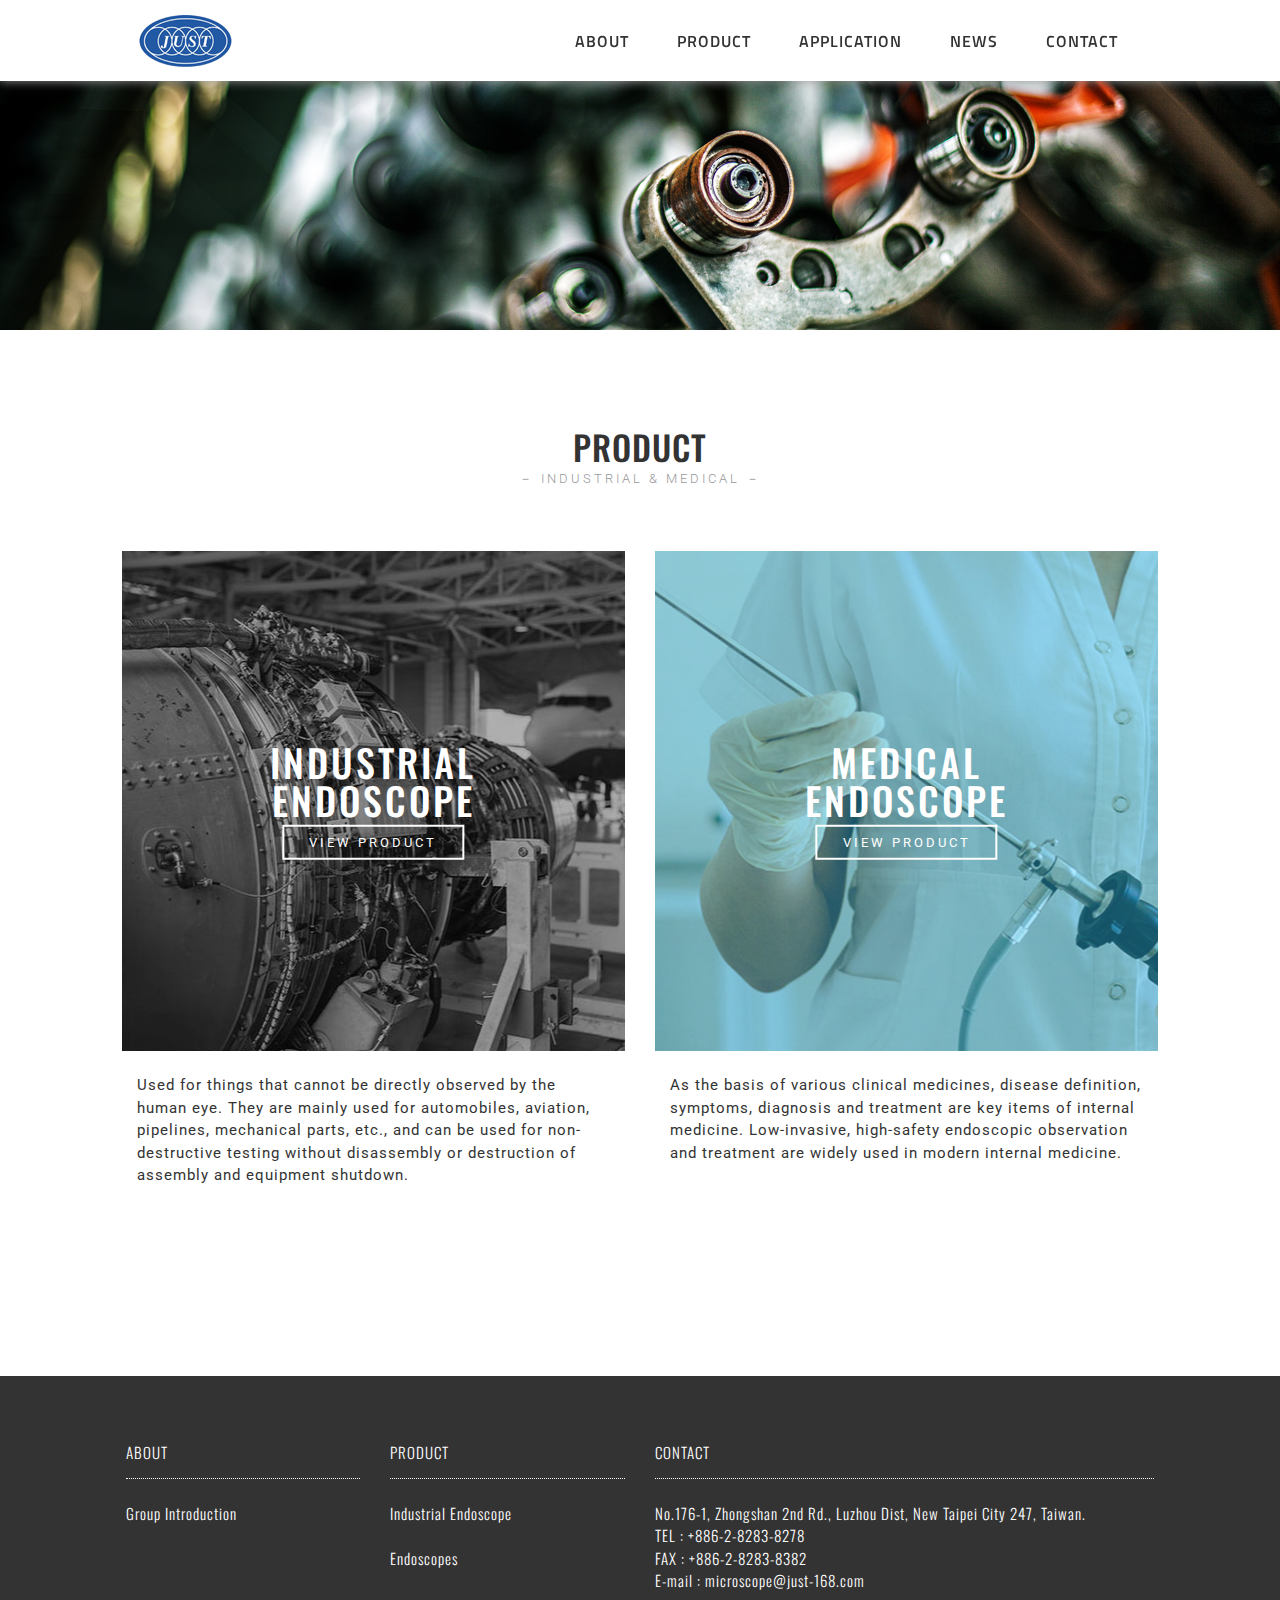
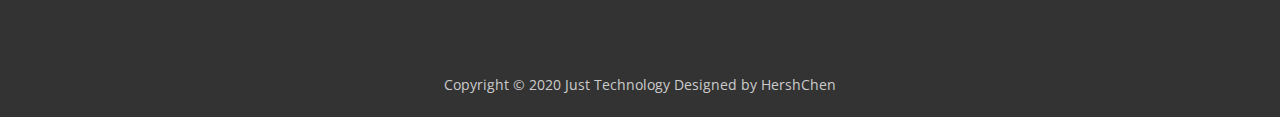
<file: product.html>
<!doctype html>
<html lang="en">
  <head>
    <meta charset="utf-8">
    <meta name="viewport" content="width=device-width, initial-scale=1, shrink-to-fit=no">
    <meta name="description" content="">
    <meta name="author" content="Mark Otto, Jacob Thornton, and Bootstrap contributors">
    <meta name="generator" content="Jekyll v4.1.1">
    <title></title>

    <!-- Bootstrap core CSS -->
    <link rel="stylesheet" href="css/bootstrap.min.css">
    <script src="js/jquery-3.5.1.slim.min.js"></script>
    <script src="js/bootstrap.bundle.min.js"></script>
    <script src="js/jquery-3.5.0.min.js"></script>
    
    <!--icon-->
    <link rel="stylesheet" href="css/font-awesome.min.css">
    <!--icon-->

    
    <link rel="stylesheet" href="css/style.css">

    <style>
 

	    
    </style>
    <!-- Custom styles for this template -->
    <link href="css/offcanvas.css"rel="stylesheet">
    <script src="js/offcanvas.js"></script>
    </head>
    
    
<body>
  
<header class="menu fixed-top">
  <div class="col-lg-10 offset-lg-1">
    <nav class="navbar navbar-expand-lg navbar-light">
  <a class="navbar-brand" href="index.html"><img src="icon/LOGO.png" alt="logo"></a>

  <button class="navbar-toggler p-0 border-0" type="button" data-toggle="offcanvas">
    <span class="navbar-toggler-icon"></span>
  </button>
  <div class="navbar-collapse offcanvas-collapse justify-content-end" id="navbarsExampleDefault">
    <ul class="navbar-nav m">
      <li class="nav-item active">
        <a id="nav-link" class="nav-link" href="about.html">ABOUT</a>
      </li>
      <li class="nav-item">
        <a id="nav-link" class="nav-link" href="product.html">PRODUCT</a>
      </li>
      <li class="nav-item">
        <a id="nav-link" class="nav-link" href="application.html">APPLICATION</a>
      </li>
      <li class="nav-item">
        <a id="nav-link" class="nav-link" href="news.html">NEWS</a>
      </li>
      <li class="nav-item">
        <a id="nav-link" class="nav-link" href="contact.html">CONTACT</a>
      </li>
    </ul>
  </div>
  </div>
 </nav>
</header>

<section>
 <div style="background-image:url(images/banner/application.jpg)" class=" col-lg-12 banner"></div>
</section>

<main class="products text-center">
  <h1>PRODUCT</h1>
  <h5>－ INDUSTRIAL & MEDICAL －<h5>
  
   <div class="col-md-10 offset-md-1 products_con">
      <div class="row">
          
          <div class="mt-3 col-md-6">
          <div style="background-image:url(images/index/product/INDUSTRIAL.jpg)" class="col-md-12 product_category">
          <a href="#">
          <div class="industry_bg">
          <div class="product_category_title"><h3>INDUSTRIAL<br>ENDOSCOPE</h3><span>VIEW PRODUCT</span></div>
          </div>
          </a>
          </div>
          <div class="mt-2 mb-2 product_category_content text-left"><p>Used for things that cannot be directly observed by the human eye. They are mainly used for automobiles, aviation, pipelines, mechanical parts, etc., and can be used for non-destructive testing without disassembly or destruction of assembly and equipment shutdown.</p></div>
          </div>
          
          <div class="mt-3 col-md-6">
          <div style="background-image:url(images/index/product/MEDICAL.jpg);" class="col-md-12 product_category">
          <a href="#">
          <div class="medical_bg">
          <div class="product_category_title"><h3>MEDICAL<br>ENDOSCOPE</h3><span>VIEW PRODUCT</span></div>
          </div>
          </a>
          </div>
          <div class="mt-2 mb-2 product_category_content text-left"><p>As the basis of various clinical medicines, disease definition, symptoms, diagnosis and treatment are key items of internal medicine. Low-invasive, high-safety endoscopic observation and treatment are widely used in modern internal medicine.</p></div>
          </div>
   
      </div>
   </div>
</main>



<footer class="footer" role="contentinfo">
  <div class="row">
  
     <div class="col-md-10 offset-md-1 footer-business-info text-left">
        <div class="row">
          <div class="col-lg-3 col-md-6 contentinfo_item text-left">
          <ul class="text-left">
          <li class="contentinfo_line">ABOUT</li>
　        <li><a href="about.html">Group Introduction</a></li>
          </ul>
          </div>
          
          
          <div class="col-lg-3 col-md-6 contentinfo_item text-left">
          <ul class="text-left">
          <li class="contentinfo_line">PRODUCT</li>
　        <li><a href="industrial_endoscope.html">Industrial Endoscope</a></li>
        　<li><a href="endoscope.html">Endoscopes</a></li>
          </ul>
          </div>
          
          <div class="col-lg-6 col-md-12 contentinfo_item text-left">
          <ul class="text-left">
          <li class="contentinfo_line">CONTACT</li>
　         <li>No.176-1, Zhongshan 2nd Rd., Luzhou Dist, New Taipei City 247, Taiwan.</li>
          <li>TEL : +886-2-8283-8278</li> <li>FAX : +886-2-8283-8382</li>
          <li><a href="mailto:microscope@just-168.com" onClick="ga('send', 'event', 'email', 'click');">E-mail : microscope@just-168.com</a></li>
          </ul>
          </div>
       </div>
     </div>
     
     <div class="container-fluid footer-copyright text-center">
         <span>Copyright © 2020 Just Technology Designed by HershChen</span>
     </div>
  </div>
</footer>

<footer style="background-color:#FFF" class="footer-m fixed-bottom text-center" role="contentinfo">
    <div class="footer-m_bottom row">
      <a class="col-6 footer-m_btn" href="contact.html" role="button"><i style="padding-right:5px" class="fa fa-question-circle" aria-hidden="true"></i>INQUIRY</a>
      <a class="col-6 footer-m_btn" href="contact.html" role="button"><i style="padding-right:5px" class="fa fa-envelope" aria-hidden="true"></i>CONTACT</a>
    </div>
</footer>


<script>
$(document).ready(function(){
  $(".industry_bg").hover(function(){
    $(".industry_bg").css({"background-color":"rgba(20,20,20,0.8)"});
    $(".industry_bg span").css({"background-color":"#FFF","color":"#333"});
    },function(){
	$(".industry_bg").css({"background-color":"rgba(20,20,20,0.3)"});
    $(".industry_bg span").css({"background-color":"transparent","color":"#FFF"});
  });
   $(".medical_bg").hover(function(){
    $(".medical_bg").css({"background-color":"rgba(51,204,255,0.8)"});
    $(".medical_bg span").css({"background-color":"#FFF","color":"#333"});
    },function(){
    $(".medical_bg span").css({"background-color":"transparent","color":"#FFF"});
	$(".medical_bg").css({"background-color":"rgba(51,204,255,0.4)"});
  });
});
</script>





</body>
</html>
</file>
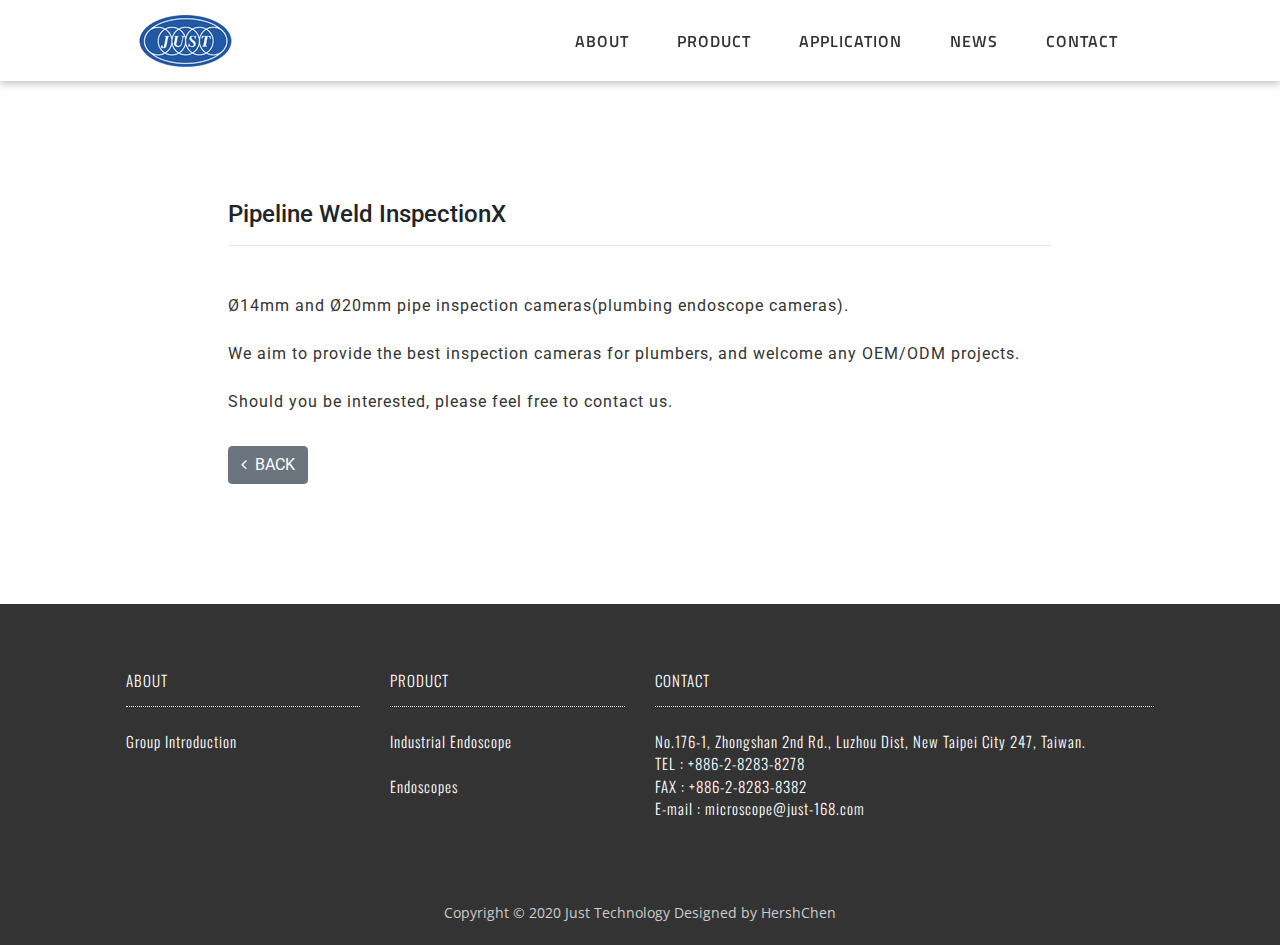
<file: news/news-1.html>
<!doctype html>
<html lang="en">
  <head>
    <meta charset="utf-8">
    <meta name="viewport" content="width=device-width, initial-scale=1, shrink-to-fit=no">
    <meta name="description" content="">
    <meta name="author" content="Mark Otto, Jacob Thornton, and Bootstrap contributors">
    <meta name="generator" content="Jekyll v4.1.1">
    <title></title>

    <!-- Bootstrap core CSS -->
    <link rel="stylesheet" href="../css/bootstrap.min.css">
    <script src="../js/jquery-3.5.1.slim.min.js"></script>
    <script src="../js/bootstrap.bundle.min.js"></script>
    <script src="../js/jquery-3.5.0.min.js"></script>
    
    <!--icon-->
    <link rel="stylesheet" href="../css/font-awesome.min.css">
    <!--icon-->

    
    <link rel="stylesheet" href="../css/style.css">

    <style>
	.gap img {
		width:100%
		}
	    
    </style>
    <!-- Custom styles for this template -->
    <link href="../css/offcanvas.css"rel="stylesheet">
    <script src="../js/offcanvas.js"></script>
    </head>
    
    
<body>
  
<header class="menu fixed-top">
  <div class="col-lg-10 offset-lg-1">
    <nav class="navbar navbar-expand-lg navbar-light">
  <a class="navbar-brand" href="../index.html"><img src="../icon/LOGO.png" alt="logo"></a>

  <button class="navbar-toggler p-0 border-0" type="button" data-toggle="offcanvas">
    <span class="navbar-toggler-icon"></span>
  </button>
  <div class="navbar-collapse offcanvas-collapse justify-content-end" id="navbarsExampleDefault">
    <ul class="navbar-nav m">
      <li class="nav-item active">
        <a id="nav-link" class="nav-link" href="../about.html">ABOUT</a>
      </li>
      <li class="nav-item">
        <a id="nav-link" class="nav-link" href="../product.html">PRODUCT</a>
      </li>
      <li class="nav-item">
        <a id="nav-link" class="nav-link" href="../application.html">APPLICATION</a>
      </li>
      <li class="nav-item">
        <a id="nav-link" class="nav-link" href="../news.html">NEWS</a>
      </li>
      <li class="nav-item">
        <a id="nav-link" class="nav-link" href="../contact.html">CONTACT</a>
      </li>
    </ul>
  </div>
  </div>
 </nav>
</header>



<main>
<div class="col-md-8 offset-md-2 gap"</div>

<h4 class="mt-1 mb-2 text-left">Pipeline Weld InspectionX</h4>
<hr class="mb-5">


<p>
Ø14mm and Ø20mm pipe inspection cameras(plumbing endoscope cameras).<br><br>

We aim to provide the best inspection cameras for plumbers, and welcome any OEM/ODM projects. <br><br>
Should you be interested, please feel free to contact us.<br>
</p>

<a href="../news.html" class="btn btn-secondary btn-md mt-3 " role="button" aria-pressed="true"><i class="fa fa-angle-left mr-2" aria-hidden="true"></i>BACK</a>

</main>



<footer class="footer" role="contentinfo">
  <div class="row">
  
     <div class="col-md-10 offset-md-1 footer-business-info text-left">
        <div class="row">
          <div class="col-lg-3 col-md-6 contentinfo_item text-left">
          <ul class="text-left">
          <li class="contentinfo_line">ABOUT</li>
　        <li><a href="../about.html">Group Introduction</a></li>
          </ul>
          </div>
          
          <div class="col-lg-3 col-md-6 contentinfo_item text-left">
          <ul class="text-left">
          <li class="contentinfo_line">PRODUCT</li>
　        <li><a href="../industrial_endoscope.html">Industrial Endoscope</a></li>
        　<li><a href="../endoscope.html">Endoscopes</a></li>
          </ul>
          </div>
          
          <div class="col-lg-6 col-md-12 contentinfo_item text-left">
          <ul class="text-left">
          <li class="contentinfo_line">CONTACT</li>
　         <li>No.176-1, Zhongshan 2nd Rd., Luzhou Dist, New Taipei City 247, Taiwan.</li>
          <li>TEL : +886-2-8283-8278</li> <li>FAX : +886-2-8283-8382</li>
          <li><a href="mailto:microscope@just-168.com" onClick="ga('send', 'event', 'email', 'click');">E-mail : microscope@just-168.com</a></li>
          </ul>
          </div>
       </div>
     </div>
     
     <div class="container-fluid footer-copyright text-center">
         <span>Copyright © 2020 Just Technology Designed by HershChen</span>
     </div>
  </div>
</footer>


<footer style="background-color:#FFF" class="footer-m fixed-bottom text-center" role="contentinfo">
    <div class="footer-m_bottom row">
      <a class="col-6 footer-m_btn" href="../contact.html" role="button"><i style="padding-right:5px" class="fa fa-question-circle" aria-hidden="true"></i>INQUIRY</a>
      <a class="col-6 footer-m_btn" href="../contact.html" role="button"><i style="padding-right:5px" class="fa fa-envelope" aria-hidden="true"></i>CONTACT</a>
    </div>
</footer>

</body>



</html>
</file>
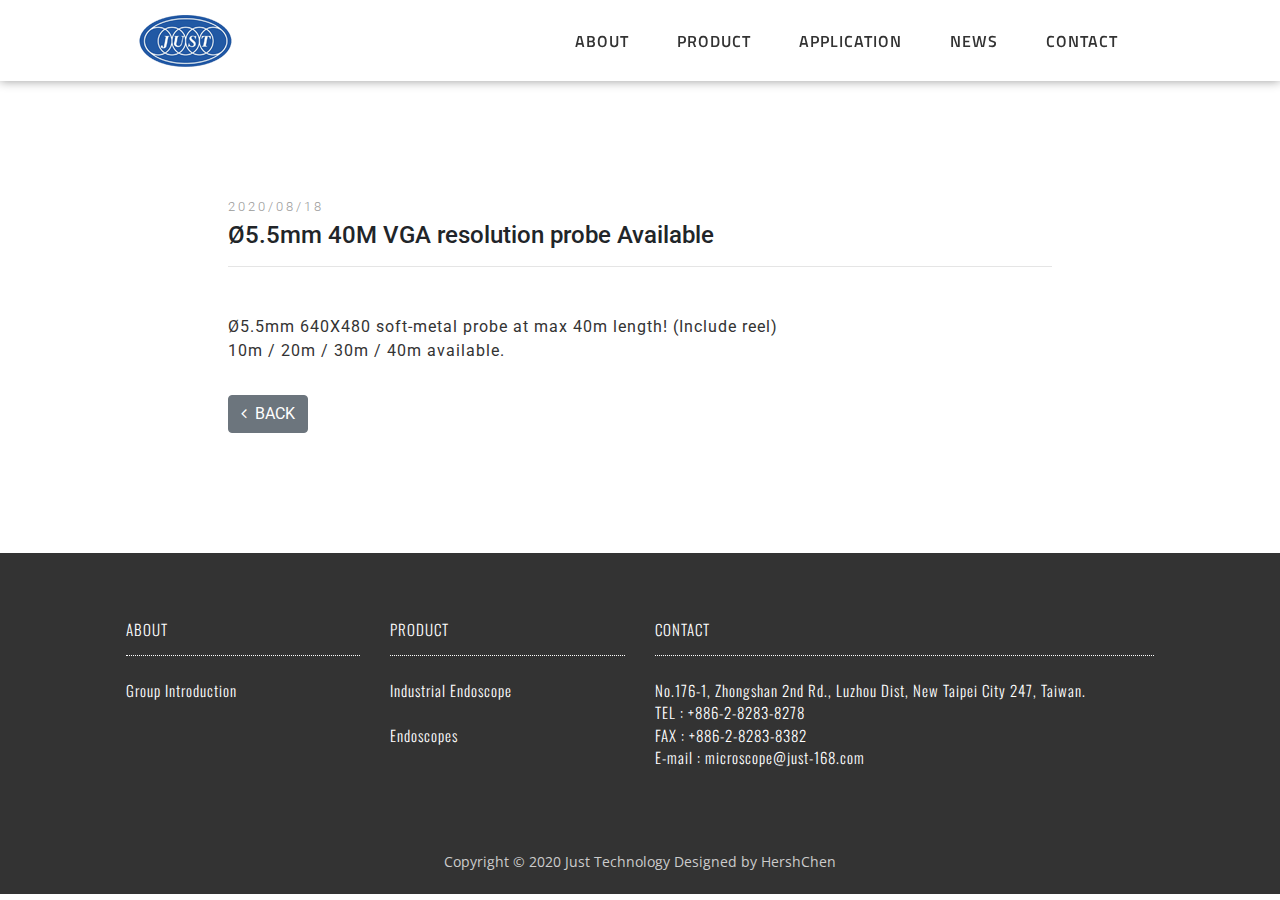
<file: news/news-2.html>
<!doctype html>
<html lang="en">
  <head>
    <meta charset="utf-8">
    <meta name="viewport" content="width=device-width, initial-scale=1, shrink-to-fit=no">
    <meta name="description" content="">
    <meta name="author" content="Mark Otto, Jacob Thornton, and Bootstrap contributors">
    <meta name="generator" content="Jekyll v4.1.1">
    <title></title>

    <!-- Bootstrap core CSS -->
    <link rel="stylesheet" href="../css/bootstrap.min.css">
    <script src="../js/jquery-3.5.1.slim.min.js"></script>
    <script src="../js/bootstrap.bundle.min.js"></script>
    <script src="../js/jquery-3.5.0.min.js"></script>
    
    <!--icon-->
    <link rel="stylesheet" href="../css/font-awesome.min.css">
    <!--icon-->

    
    <link rel="stylesheet" href="../css/style.css">

    <style>
	.gap img {
		width:100%
		}
	    
    </style>
    <!-- Custom styles for this template -->
    <link href="../css/offcanvas.css"rel="stylesheet">
    <script src="../js/offcanvas.js"></script>
    </head>
    
    
<body>
  
<header class="menu fixed-top">
  <div class="col-lg-10 offset-lg-1">
    <nav class="navbar navbar-expand-lg navbar-light">
  <a class="navbar-brand" href="../index.html"><img src="../icon/LOGO.png" alt="logo"></a>

  <button class="navbar-toggler p-0 border-0" type="button" data-toggle="offcanvas">
    <span class="navbar-toggler-icon"></span>
  </button>
  <div class="navbar-collapse offcanvas-collapse justify-content-end" id="navbarsExampleDefault">
    <ul class="navbar-nav m">
      <li class="nav-item active">
        <a id="nav-link" class="nav-link" href="../about.html">ABOUT</a>
      </li>
      <li class="nav-item">
        <a id="nav-link" class="nav-link" href="../product.html">PRODUCT</a>
      </li>
      <li class="nav-item">
        <a id="nav-link" class="nav-link" href="../application.html">APPLICATION</a>
      </li>
      <li class="nav-item">
        <a id="nav-link" class="nav-link" href="../news.html">NEWS</a>
      </li>
      <li class="nav-item">
        <a id="nav-link" class="nav-link" href="../contact.html">CONTACT</a>
      </li>
    </ul>
  </div>
  </div>
 </nav>
</header>



<main>
<div class="col-md-8 offset-md-2 gap"</div>

<h5 class="news">2020/08/18</h5>
<h4 class="mt-1 mb-2 text-left">Ø5.5mm 40M VGA resolution probe Available</h4>
<hr class="mb-5">


<p>
Ø5.5mm 640X480 soft-metal probe at max 40m length! (Include reel) <br>
10m / 20m / 30m / 40m available.<br>
</p>

<a href="../news.html" class="btn btn-secondary btn-md mt-3 " role="button" aria-pressed="true"><i class="fa fa-angle-left mr-2" aria-hidden="true"></i>BACK</a>

</main>



<footer class="footer" role="contentinfo">
  <div class="row">
  
     <div class="col-md-10 offset-md-1 footer-business-info text-left">
        <div class="row">
          <div class="col-lg-3 col-md-6 contentinfo_item text-left">
          <ul class="text-left">
          <li class="contentinfo_line">ABOUT</li>
　        <li><a href="../about.html">Group Introduction</a></li>
          </ul>
          </div>
          
          <div class="col-lg-3 col-md-6 contentinfo_item text-left">
          <ul class="text-left">
          <li class="contentinfo_line">PRODUCT</li>
　        <li><a href="../industrial_endoscope.html">Industrial Endoscope</a></li>
        　<li><a href="../endoscope.html">Endoscopes</a></li>
          </ul>
          </div>
          
          <div class="col-lg-6 col-md-12 contentinfo_item text-left">
          <ul class="text-left">
          <li class="contentinfo_line">CONTACT</li>
　         <li>No.176-1, Zhongshan 2nd Rd., Luzhou Dist, New Taipei City 247, Taiwan.</li>
          <li>TEL : +886-2-8283-8278</li> <li>FAX : +886-2-8283-8382</li>
          <li><a href="mailto:microscope@just-168.com" onClick="ga('send', 'event', 'email', 'click');">E-mail : microscope@just-168.com</a></li>
          </ul>
          </div>
       </div>
     </div>
     
     <div class="container-fluid footer-copyright text-center">
         <span>Copyright © 2020 Just Technology Designed by HershChen</span>
     </div>
  </div>
</footer>


<footer style="background-color:#FFF" class="footer-m fixed-bottom text-center" role="contentinfo">
    <div class="footer-m_bottom row">
      <a class="col-6 footer-m_btn" href="../contact.html" role="button"><i style="padding-right:5px" class="fa fa-question-circle" aria-hidden="true"></i>INQUIRY</a>
      <a class="col-6 footer-m_btn" href="../contact.html" role="button"><i style="padding-right:5px" class="fa fa-envelope" aria-hidden="true"></i>CONTACT</a>
    </div>
</footer>

</body>



</html>
</file>
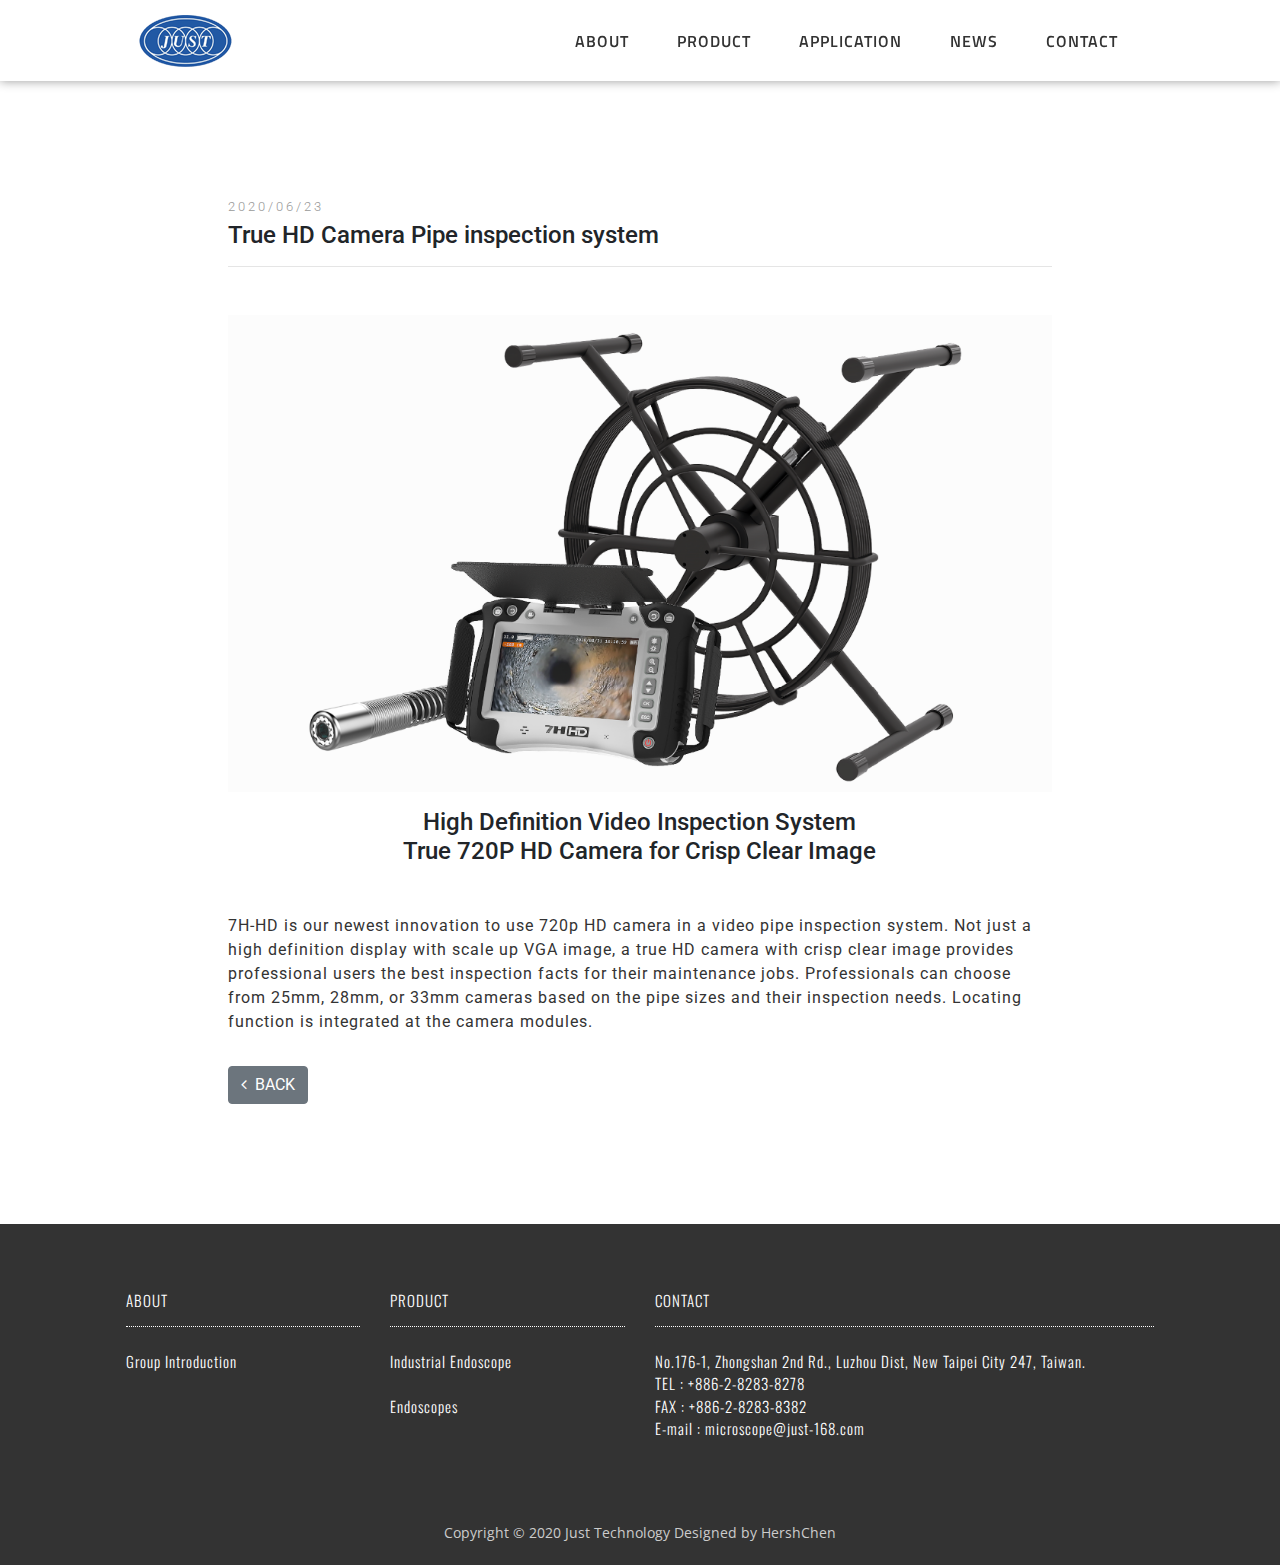
<file: news/news-3.html>
<!doctype html>
<html lang="en">
  <head>
    <meta charset="utf-8">
    <meta name="viewport" content="width=device-width, initial-scale=1, shrink-to-fit=no">
    <meta name="description" content="">
    <meta name="author" content="Mark Otto, Jacob Thornton, and Bootstrap contributors">
    <meta name="generator" content="Jekyll v4.1.1">
    <title></title>

    <!-- Bootstrap core CSS -->
    <link rel="stylesheet" href="../css/bootstrap.min.css">
    <script src="../js/jquery-3.5.1.slim.min.js"></script>
    <script src="../js/bootstrap.bundle.min.js"></script>
    <script src="../js/jquery-3.5.0.min.js"></script>
    
    <!--icon-->
    <link rel="stylesheet" href="../css/font-awesome.min.css">
    <!--icon-->

    
    <link rel="stylesheet" href="../css/style.css">

    <style>
	.gap img {
		width:100%
		}
	    
    </style>
    <!-- Custom styles for this template -->
    <link href="../css/offcanvas.css"rel="stylesheet">
    <script src="../js/offcanvas.js"></script>
    </head>
    
    
<body>
  
<header class="menu fixed-top">
  <div class="col-lg-10 offset-lg-1">
    <nav class="navbar navbar-expand-lg navbar-light">
  <a class="navbar-brand" href="../index.html"><img src="../icon/LOGO.png" alt="logo"></a>

  <button class="navbar-toggler p-0 border-0" type="button" data-toggle="offcanvas">
    <span class="navbar-toggler-icon"></span>
  </button>
  <div class="navbar-collapse offcanvas-collapse justify-content-end" id="navbarsExampleDefault">
    <ul class="navbar-nav m">
      <li class="nav-item active">
        <a id="nav-link" class="nav-link" href="../about.html">ABOUT</a>
      </li>
      <li class="nav-item">
        <a id="nav-link" class="nav-link" href="../product.html">PRODUCT</a>
      </li>
      <li class="nav-item">
        <a id="nav-link" class="nav-link" href="../application.html">APPLICATION</a>
      </li>
      <li class="nav-item">
        <a id="nav-link" class="nav-link" href="../news.html">NEWS</a>
      </li>
      <li class="nav-item">
        <a id="nav-link" class="nav-link" href="../contact.html">CONTACT</a>
      </li>
    </ul>
  </div>
  </div>
 </nav>
</header>



<main>
<div class="col-md-8 offset-md-2 gap"</div>

<h5 class="news">2020/06/23</h5>
<h4 class="mt-1 mb-2 text-left">True HD Camera Pipe inspection system</h4>
<hr class="mb-5">

<img src="2020/contents/7HD-photo.png" alt="HD Pipe Camera">

<h4 class="mt-3 mb-5 text-center">High Definition Video Inspection System<br>
True 720P HD Camera for Crisp Clear Image</h4>
<p>
7H-HD is our newest innovation to use 720p HD camera in a video pipe inspection system. Not just a high definition display with scale up VGA image, a true HD camera with crisp clear image provides professional users the best inspection facts for their maintenance jobs. Professionals can choose from 25mm, 28mm, or 33mm cameras based on the pipe sizes and their inspection needs. Locating function is integrated at the camera modules.  
</p>

<a href="../news.html" class="btn btn-secondary btn-md mt-3 " role="button" aria-pressed="true"><i class="fa fa-angle-left mr-2" aria-hidden="true"></i>BACK</a>

</main>



<footer class="footer" role="contentinfo">
  <div class="row">
  
     <div class="col-md-10 offset-md-1 footer-business-info text-left">
        <div class="row">
          <div class="col-lg-3 col-md-6 contentinfo_item text-left">
          <ul class="text-left">
          <li class="contentinfo_line">ABOUT</li>
　        <li><a href="../about.html">Group Introduction</a></li>
          </ul>
          </div>
          
          <div class="col-lg-3 col-md-6 contentinfo_item text-left">
          <ul class="text-left">
          <li class="contentinfo_line">PRODUCT</li>
　        <li><a href="../industrial_endoscope.html">Industrial Endoscope</a></li>
        　<li><a href="../endoscope.html">Endoscopes</a></li>
          </ul>
          </div>
          
          <div class="col-lg-6 col-md-12 contentinfo_item text-left">
          <ul class="text-left">
          <li class="contentinfo_line">CONTACT</li>
　         <li>No.176-1, Zhongshan 2nd Rd., Luzhou Dist, New Taipei City 247, Taiwan.</li>
          <li>TEL : +886-2-8283-8278</li> <li>FAX : +886-2-8283-8382</li>
          <li><a href="mailto:microscope@just-168.com" onClick="ga('send', 'event', 'email', 'click');">E-mail : microscope@just-168.com</a></li>
          </ul>
          </div>
       </div>
     </div>
     
     <div class="container-fluid footer-copyright text-center">
         <span>Copyright © 2020 Just Technology Designed by HershChen</span>
     </div>
  </div>
</footer>


<footer style="background-color:#FFF" class="footer-m fixed-bottom text-center" role="contentinfo">
    <div class="footer-m_bottom row">
      <a class="col-6 footer-m_btn" href="../contact.html" role="button"><i style="padding-right:5px" class="fa fa-question-circle" aria-hidden="true"></i>INQUIRY</a>
      <a class="col-6 footer-m_btn" href="../contact.html" role="button"><i style="padding-right:5px" class="fa fa-envelope" aria-hidden="true"></i>CONTACT</a>
    </div>
</footer>

</body>



</html>
</file>
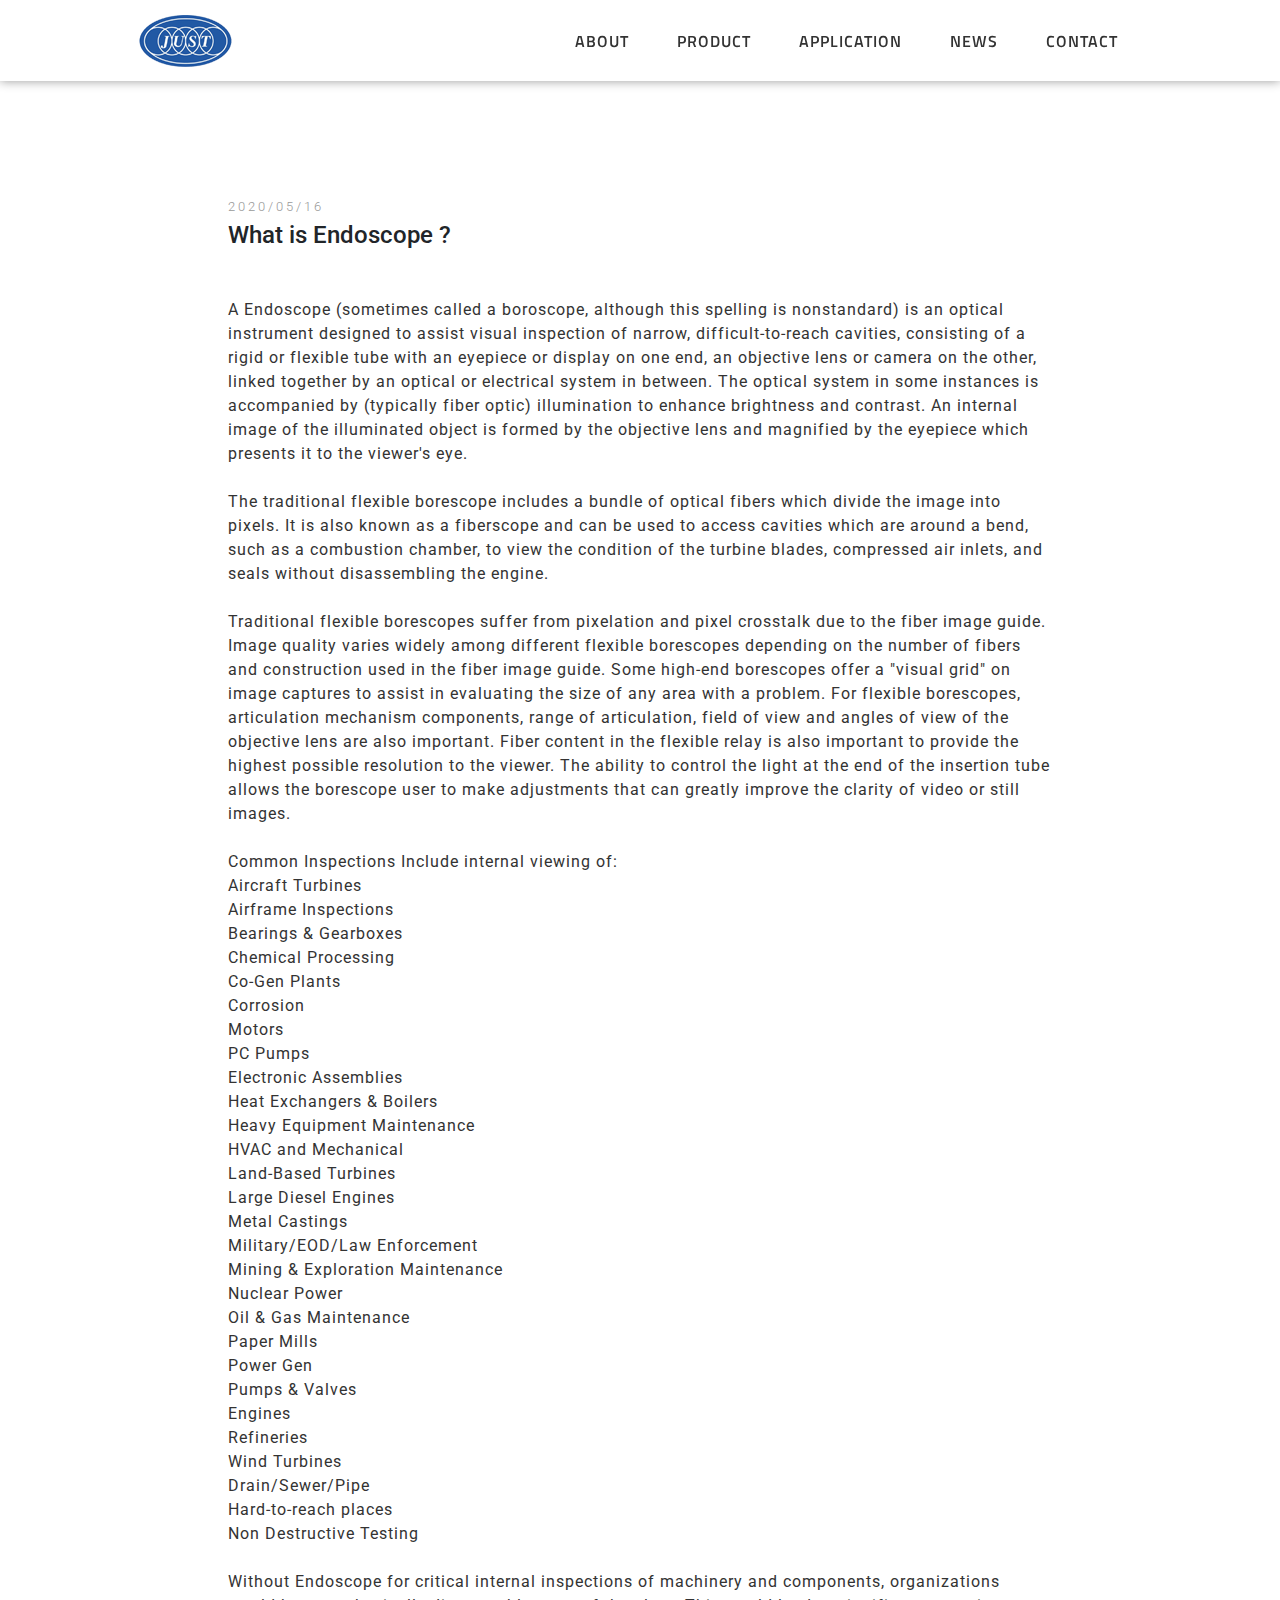
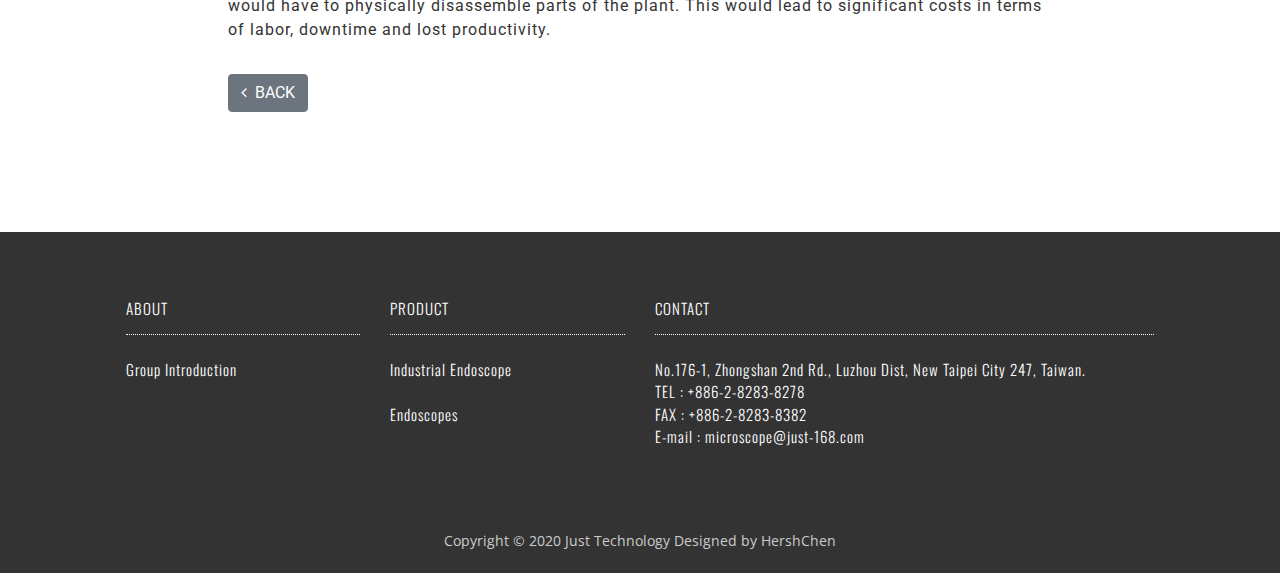
<file: news/news-4.html>
<!doctype html>
<html lang="en">
  <head>
    <meta charset="utf-8">
    <meta name="viewport" content="width=device-width, initial-scale=1, shrink-to-fit=no">
    <meta name="description" content="">
    <meta name="author" content="Mark Otto, Jacob Thornton, and Bootstrap contributors">
    <meta name="generator" content="Jekyll v4.1.1">
    <title></title>

    <!-- Bootstrap core CSS -->
    <link rel="stylesheet" href="../css/bootstrap.min.css">
    <script src="../js/jquery-3.5.1.slim.min.js"></script>
    <script src="../js/bootstrap.bundle.min.js"></script>
    <script src="../js/jquery-3.5.0.min.js"></script>
    
    <!--icon-->
    <link rel="stylesheet" href="../css/font-awesome.min.css">
    <!--icon-->

    
    <link rel="stylesheet" href="../css/style.css">

    <style>
	    
    </style>
    <!-- Custom styles for this template -->
    <link href="../css/offcanvas.css"rel="stylesheet">
    <script src="../js/offcanvas.js"></script>
    </head>
    
    
<body>
  
<header class="menu fixed-top">
  <div class="col-lg-10 offset-lg-1">
    <nav class="navbar navbar-expand-lg navbar-light">
  <a class="navbar-brand" href="../index.html"><img src="../icon/LOGO.png" alt="logo"></a>

  <button class="navbar-toggler p-0 border-0" type="button" data-toggle="offcanvas">
    <span class="navbar-toggler-icon"></span>
  </button>
  <div class="navbar-collapse offcanvas-collapse justify-content-end" id="navbarsExampleDefault">
    <ul class="navbar-nav m">
      <li class="nav-item active">
        <a id="nav-link" class="nav-link" href="../about.html">ABOUT</a>
      </li>
      <li class="nav-item">
        <a id="nav-link" class="nav-link" href="../product.html">PRODUCT</a>
      </li>
      <li class="nav-item">
        <a id="nav-link" class="nav-link" href="../application.html">APPLICATION</a>
      </li>
      <li class="nav-item">
        <a id="nav-link" class="nav-link" href="../news.html">NEWS</a>
      </li>
      <li class="nav-item">
        <a id="nav-link" class="nav-link" href="../contact.html">CONTACT</a>
      </li>
    </ul>
  </div>
  </div>
 </nav>
</header>



<main>
<div class="col-md-8 offset-md-2 gap"</div>

<h5 class="news">2020/05/16</h5>
<h4 class="mt-1 mb-5 text-left">What is Endoscope ?</h4>

<p>A Endoscope (sometimes called a boroscope, although this spelling is nonstandard) is an optical instrument designed to assist visual inspection of narrow, difficult-to-reach cavities, consisting of a rigid or flexible tube with an eyepiece or display on one end, an objective lens or camera on the other, linked together by an optical or electrical system in between. The optical system in some instances is accompanied by (typically fiber optic) illumination to enhance brightness and contrast. An internal image of the illuminated object is formed by the objective lens and magnified by the eyepiece which presents it to the viewer's eye.<br><br>

The traditional flexible borescope includes a bundle of optical fibers which divide the image into pixels. It is also known as a fiberscope and can be used to access cavities which are around a bend, such as a combustion chamber, to view the condition of the turbine blades, compressed air inlets, and seals without disassembling the engine.<br><br>

Traditional flexible borescopes suffer from pixelation and pixel crosstalk due to the fiber image guide. Image quality varies widely among different flexible borescopes depending on the number of fibers and construction used in the fiber image guide. Some high-end borescopes offer a "visual grid" on image captures to assist in evaluating the size of any area with a problem. For flexible borescopes, articulation mechanism components, range of articulation, field of view and angles of view of the objective lens are also important. Fiber content in the flexible relay is also important to provide the highest possible resolution to the viewer. The ability to control the light at the end of the insertion tube allows the borescope user to make adjustments that can greatly improve the clarity of video or still images.<br><br>

Common Inspections Include internal viewing of:<br>

Aircraft Turbines<br>
Airframe Inspections<br>
Bearings & Gearboxes<br>
Chemical Processing<br>
Co-Gen Plants<br>
Corrosion<br>
Motors<br>
PC Pumps<br>
Electronic Assemblies<br>
Heat Exchangers & Boilers<br>
Heavy Equipment Maintenance<br>
HVAC and Mechanical<br>
Land-Based Turbines<br>
Large Diesel Engines<br>
Metal Castings<br>
Military/EOD/Law Enforcement<br>
Mining & Exploration Maintenance<br>
Nuclear Power<br>
Oil & Gas Maintenance<br>
Paper Mills<br>
Power Gen<br>
Pumps & Valves<br>
Engines<br>
Refineries<br>
Wind Turbines<br>
Drain/Sewer/Pipe<br>
Hard-to-reach places<br>
Non Destructive Testing<br><br>
Without Endoscope for critical internal inspections of machinery and components, organizations would have to physically disassemble parts of the plant. This would lead to significant costs in terms of labor, downtime and lost productivity.
</p>

<a href="../news.html" class="btn btn-secondary btn-md mt-3 " role="button" aria-pressed="true"><i class="fa fa-angle-left mr-2" aria-hidden="true"></i>BACK</a>

</main>



<footer class="footer" role="contentinfo">
  <div class="row">
  
     <div class="col-md-10 offset-md-1 footer-business-info text-left">
        <div class="row">
          <div class="col-lg-3 col-md-6 contentinfo_item text-left">
          <ul class="text-left">
          <li class="contentinfo_line">ABOUT</li>
　        <li><a href="../about.html">Group Introduction</a></li>
          </ul>
          </div>
          
          <div class="col-lg-3 col-md-6 contentinfo_item text-left">
          <ul class="text-left">
          <li class="contentinfo_line">PRODUCT</li>
　        <li><a href="../industrial_endoscope.html">Industrial Endoscope</a></li>
        　<li><a href="../endoscope.html">Endoscopes</a></li>
          </ul>
          </div>
          
          <div class="col-lg-6 col-md-12 contentinfo_item text-left">
          <ul class="text-left">
          <li class="contentinfo_line">CONTACT</li>
　         <li>No.176-1, Zhongshan 2nd Rd., Luzhou Dist, New Taipei City 247, Taiwan.</li>
          <li>TEL : +886-2-8283-8278</li> <li>FAX : +886-2-8283-8382</li>
          <li><a href="mailto:microscope@just-168.com" onClick="ga('send', 'event', 'email', 'click');">E-mail : microscope@just-168.com</a></li>
          </ul>
          </div>
       </div>
     </div>
     
     <div class="container-fluid footer-copyright text-center">
         <span>Copyright © 2020 Just Technology Designed by HershChen</span>
     </div>
  </div>
</footer>


<footer style="background-color:#FFF" class="footer-m fixed-bottom text-center" role="contentinfo">
    <div class="footer-m_bottom row">
      <a class="col-6 footer-m_btn" href="../contact.html" role="button"><i style="padding-right:5px" class="fa fa-question-circle" aria-hidden="true"></i>INQUIRY</a>
      <a class="col-6 footer-m_btn" href="../contact.html" role="button"><i style="padding-right:5px" class="fa fa-envelope" aria-hidden="true"></i>CONTACT</a>
    </div>
</footer>

</body>



</html>
</file>
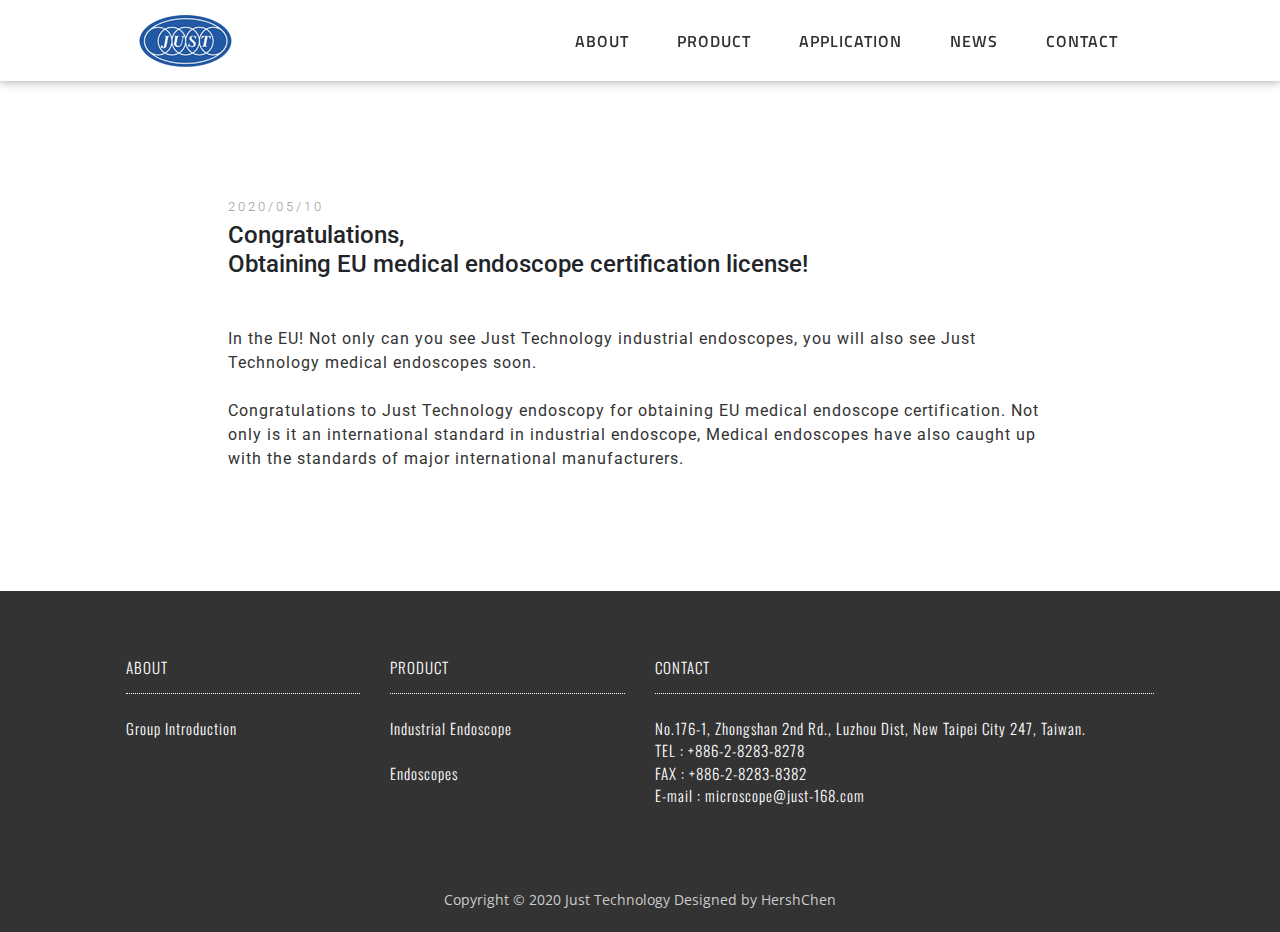
<file: news/news-5.html>
<!doctype html>
<html lang="en">
  <head>
    <meta charset="utf-8">
    <meta name="viewport" content="width=device-width, initial-scale=1, shrink-to-fit=no">
    <meta name="description" content="">
    <meta name="author" content="Mark Otto, Jacob Thornton, and Bootstrap contributors">
    <meta name="generator" content="Jekyll v4.1.1">
    <title></title>

    <!-- Bootstrap core CSS -->
    <link rel="stylesheet" href="../css/bootstrap.min.css">
    <script src="../js/jquery-3.5.1.slim.min.js"></script>
    <script src="../js/bootstrap.bundle.min.js"></script>
    <script src="../js/jquery-3.5.0.min.js"></script>
    
    <!--icon-->
    <link rel="stylesheet" href="../css/font-awesome.min.css">
    <!--icon-->

    
    <link rel="stylesheet" href="../css/style.css">

    <style>
	.gap {
		margin-top:200px;
		margin-bottom:120px;
		}
	    
    </style>
    <!-- Custom styles for this template -->
    <link href="../css/offcanvas.css"rel="stylesheet">
    <script src="../js/offcanvas.js"></script>
    </head>
    
    
<body>
  
<header class="menu fixed-top">
  <div class="col-lg-10 offset-lg-1">
    <nav class="navbar navbar-expand-lg navbar-light">
  <a class="navbar-brand" href="../index.html"><img src="../icon/LOGO.png" alt="logo"></a>

  <button class="navbar-toggler p-0 border-0" type="button" data-toggle="offcanvas">
    <span class="navbar-toggler-icon"></span>
  </button>
  <div class="navbar-collapse offcanvas-collapse justify-content-end" id="navbarsExampleDefault">
    <ul class="navbar-nav m">
      <li class="nav-item active">
        <a id="nav-link" class="nav-link" href="../about.html">ABOUT</a>
      </li>
      <li class="nav-item">
        <a id="nav-link" class="nav-link" href="../product.html">PRODUCT</a>
      </li>
      <li class="nav-item">
        <a id="nav-link" class="nav-link" href="../application.html">APPLICATION</a>
      </li>
      <li class="nav-item">
        <a id="nav-link" class="nav-link" href="../news.html">NEWS</a>
      </li>
      <li class="nav-item">
        <a id="nav-link" class="nav-link" href="../contact.html">CONTACT</a>
      </li>
    </ul>
  </div>
  </div>
 </nav>
</header>



<main>
<div class="col-md-8 offset-md-2 gap"</div>

<h5 class="news">2020/05/10</h5>
<h4 class="mt-1 mb-5 text-left">Congratulations,<br>Obtaining EU medical endoscope certification license!</h4>

<p>In the EU! Not only can you see Just Technology industrial endoscopes, you will also see Just Technology medical endoscopes soon.<br><br>
Congratulations to Just Technology endoscopy for obtaining EU medical endoscope certification. Not only is it an international standard in industrial endoscope,
Medical endoscopes have also caught up with the standards of major international manufacturers.</h6>
</p>
</main>



<footer class="footer" role="contentinfo">
  <div class="row">
  
     <div class="col-md-10 offset-md-1 footer-business-info text-left">
        <div class="row">
          <div class="col-lg-3 col-md-6 contentinfo_item text-left">
          <ul class="text-left">
          <li class="contentinfo_line">ABOUT</li>
　        <li><a href="../about.html">Group Introduction</a></li>
          </ul>
          </div>
          
          <div class="col-lg-3 col-md-6 contentinfo_item text-left">
          <ul class="text-left">
          <li class="contentinfo_line">PRODUCT</li>
　        <li><a href="../industrial_endoscope.html">Industrial Endoscope</a></li>
        　<li><a href="../endoscope.html">Endoscopes</a></li>
          </ul>
          </div>
          
          <div class="col-lg-6 col-md-12 contentinfo_item text-left">
          <ul class="text-left">
          <li class="contentinfo_line">CONTACT</li>
　         <li>No.176-1, Zhongshan 2nd Rd., Luzhou Dist, New Taipei City 247, Taiwan.</li>
          <li>TEL : +886-2-8283-8278</li> <li>FAX : +886-2-8283-8382</li>
          <li><a href="mailto:microscope@just-168.com" onClick="ga('send', 'event', 'email', 'click');">E-mail : microscope@just-168.com</a></li>
          </ul>
          </div>
       </div>
     </div>
     
     <div class="container-fluid footer-copyright text-center">
         <span>Copyright © 2020 Just Technology Designed by HershChen</span>
     </div>
  </div>
</footer>


<footer style="background-color:#FFF" class="footer-m fixed-bottom text-center" role="contentinfo">
    <div class="footer-m_bottom row">
      <a class="col-6 footer-m_btn" href="../contact.html" role="button"><i style="padding-right:5px" class="fa fa-question-circle" aria-hidden="true"></i>INQUIRY</a>
      <a class="col-6 footer-m_btn" href="../contact.html" role="button"><i style="padding-right:5px" class="fa fa-envelope" aria-hidden="true"></i>CONTACT</a>
    </div>
</footer>

</body>



</html>
</file>
<file: css/style.css>
@charset "utf-8";
/* CSS Document */

@import url('https://fonts.googleapis.com/css2?family=Oswald:wght@200;400;500;600;700&display=swap');
@import url('https://fonts.googleapis.com/css2?family=Open+Sans:wght@300;400;600&display=swap');
@import url('https://fonts.googleapis.com/css2?family=Roboto:wght@300;400;500;700&display=swap');
@import url('https://fonts.googleapis.com/css2?family=Raleway:wght@300;400;600&display=swap');
@import url('https://fonts.googleapis.com/css2?family=Titillium+Web:wght@300;400;600&display=swap');


a { text-decoration:none; color:inherit }
a:hover { text-decoration:none; color:inherit }
ul li {list-style-type:none;}

.carousel { margin-top:80px }
/*carousel*/
.carousel-item{
  position:relative;
  height: 650px;
  background: no-repeat center center scroll;
  -webkit-background-size: cover;
  -moz-background-size: cover;
  -o-background-size: cover;
  background-size: cover;
 }
/*carousel*/
.carousel-caption {
	position:absolute;
	top:40%;
	}
.carousel-caption h5 {
	font-size:56px;
	line-height:0.8;
	text-shadow:3px 3px 5px #333;
	}
.carousel-caption p {
	color:#FFF;
	text-shadow:3px 3px 5px #333;
	}
.application, .products {
	padding-top:100px;
	padding-bottom:30px;
	}
	
h1 {
	font-family: 'Oswald', sans-serif;
	line-height:1;
	letter-spacing:1px;
	font-size:34px;
	color:#333;
	}
p {
	color:#333;
	letter-spacing:1px;
	line-height:1.5;
	}	
.application h5, .products h5, .news {
	color:#999;
	font-size:13px;
	line-height:1;
	font-weight:300;
	font-family: 'Roboto', sans-serif;
	letter-spacing:3px;
	}
.application h6 {
	letter-spacing:2px;
	font-family: 'Titillium Web', sans-serif;
	color:#C00;
	font-size:20px;
	font-weight:400;
	}	
.application span {
	margin-top:100px;
	}	
.application_con, .products_con {
	margin-top:50px;
	}	
.figure_outer {
	position:relative
	}
.figure_outer img {
	width:100%
	}		
.figure-caption_bg{
	position:absolute;
	bottom:8px;
	height:65px;
	width:100%; 
	}
.figure-caption_title {
	position:absolute;
	width:90%;
	color:#FFF;
	left:50%;
	top:50%;
	-webkit-transform: translate(-50%,-50%);
    -moz-transform: translate(-50%,-50%);
    transform:translate(-50%,-50%);
	}
.figure-caption_title h2 {
	font-family: 'Open Sans', sans-serif;
	font-size:15px;
	line-height:1;
	letter-spacing:1px;
	font-weight:400;
	}	
.application_btn_con {
	margin-top:45px;
	}	
.application_btn {
	padding:8px 60px 8px 60px;
	font-family: 'Oswald', sans-serif;
	letter-spacing:2px;
	font-size:18px;
	font-weight:400;
	border-style:solid;
	border-width:2px;
	border-color: rgba(255,0,51,1);
	color:rgba(255,0,51,1);
	}
.application_btn:hover {
	padding:8px 60px 8px 60px;
	font-family: 'Oswald', sans-serif;
	letter-spacing:2px;
	font-size:18px;
	font-weight:400;
	background-color: rgba(255,0,51,1);
	color:#FFF;
	}
.products {
	margin-bottom:120px;
	}			
.product_category {
	height:500px;
	background-size:cover;
    background-repeat:no-repeat;
    background-position:50% 50%;
	}
.industry_bg {
	position:absolute;
	width:100%;
	height:100%;
	background-color: rgba(20,20,20,0.3);
	left:0;
	bottom:0;
	transition: 500ms ease-in;
	}	
.medical_bg	{
	position:absolute;
	width:100%;
	height:100%;
	background-color: rgba(51,204,255,0.4);
	left:0;
	bottom:0;
	transition: 500ms ease-in;
	}
.product_category_title {
	width:100%;
	position:absolute;
	left:50%;
	top:50%;
	-webkit-transform: translate(-50%,-50%);
    -moz-transform: translate(-50%,-50%);
    transform:translate(-50%,-50%);
	}
.product_category_title h3 {
	font-family: 'Oswald', sans-serif;
	color:#FFF;
	font-size:38px;
	line-height:1;
	}
.product_category_title span {
	color:#FFF;
	font-size:13px;
	line-height:2.5;
	margin-top:30px;
	padding:8px 25px 8px 25px;
	font-family: 'Roboto', sans-serif;
	font-weight:400;
	border-style:solid;
	border-width:2px;
	border-color: #FFF;
	transition: 500ms ease-in;
	}
.news-event {
	margin-bottom:50px;
	}
.index-new_items h4 {
	font-family: 'Oswald', sans-serif;
	font-size:28px;
	}	
.media { 
    font-family: 'Roboto', sans-serif;
	letter-spacing:1px;
	}
.news_2020 {
	color:#999;
	font-size:15px;
	letter-spacing:0px;
	}
.media-title {
	font-size:15px;
	}
.index-new_items img {
	width:220px;
	width:100%;
	
	}
.about {
	padding-top:100px;
	padding-bottom:100px;
	background-color:#FFF;
	}
.about img {
	width:100%;
	margin:0 auto;
	}
.banner {
	margin-top:80px;
	height:250px;
	background-size:cover;
	background-position:50% 50%;
	}

.about_content {
	font-size:30px;
	}
.about_content p, .product_category_content p {
	padding:15px;
	font-family: 'Roboto', sans-serif;
	font-size:15px;
	line-height:1.5;
	letter-spacing:1px;
	font-weight:400;
	}
.corevalues{
	width:100%;
	background-image:url(../images/banner/25314851.jpg);
    background-repeat: no-repeat;
    background-size:cover;
    -webkit-background-size: cover !important; 
    -moz-background-size: cover !important; 
    -o-background-size: cover; 
    background-attachment:fixed;
	background-position:50% 50%;
    z-index: -1;
	height:auto;
	padding-top:100px;
	padding-bottom:100px;
}
.corevalues:before{
    content: "";
    position: fixed;
    z-index: -1;
    top: 0;
    right: 0;
    bottom: 0;
    left: 0;
    background-image: inherit;
    -webkit-background-size: cover!important;
    -o-background-size: cover;
    background-size: cover!important;
}
.corevalues_con {
	display:flex;
	}
.corevalues_items {
	background: rgba(100%,100%,100%,0.5);
	width:100%;
	border-style:solid;
	border-width:2px;
	border-color:#FFF;
	align-items: center;
	display:flex;
	justify-content: center;
	border-radius:50%;
	color:#FFF;
	letter-spacing:1px;
	}
.corevalues_items:after {
	content: ".";
	color: #FFF;
	display: block;
	padding-bottom: 50%;
	padding-top:50%;
	}
.hiden {
		opacity:0;
	}
	
	#industrial {
		border-style:solid;
		border-width:2px;
		border-color:#333;
		color:#333;
		font-size:15px;
		}
	
	#medical {
		border-style:solid;
		border-width:2px;
		border-color:#007bff;
		color:#007bff;
		font-size:15px;
		}
	#industrial.active {
		background-color:#333;
		color:#FFF;
		}
	#medical.active {
		background-color:#007bff;
		color:#FFF;
		}
	.gap {
		margin-top:200px;
		margin-bottom:120px;
		}
	.application_gap{
		margin-top:120px;
		margin-bottom:120px;
		}
    .news_banner {
		margin-top:80px;
		background-color:#08107b;
		padding:45px;
		}
	.white {
		color:#FFF;
		font-size:42px;
		}
	.small-text {
		font-size:20px;
		letter-spacing:3px;
		}
    .media-news {
		padding:25px;
		}
	.media-date, .media-date span {
		width:100%;
		font-size:15px;
		color:#999;
		font-family: 'Open Sans', sans-serif;
		}
	.media-title h6 {
		font-size:15px;
		color:#333;
		font-family: 'Open Sans', sans-serif;
		font-weight:600
		}
	.media-footer {
		position:relative;
		}

@media screen and (max-width:1440px){
/*carousel*/
.carousel-item{
    height: 500px;
    }
/*carousel*/
.carousel-caption h5 {
	font-size:48px;
	}	
}

	
@media screen and (max-width:1024px){
/*carousel*/
.carousel-item{
    height: 400px;
    }
/*carousel*/
.carousel-caption h5 {
	font-size:36px;
	}
}

@media (max-width: 991.98px) {
.carousel { margin-top:70px }
.banner { margin-top:70px }
.news_banner { margin-top:70px }
.gap { margin-top:150px }
.slider { margin-top:65px }

@media screen and (max-width:768px){
.index-new_items img {
	width:80%;
}
</file>
<file: css/offcanvas.css>
@charset "utf-8";
/* CSS Document */


*{
	margin:0;
	padding:0;
	box-sizing: border-box;
	
	}

html,
body {
  overflow-x: hidden; /* Prevent scroll on narrow devices */
}

.menu{
	background-color:rgba(255,255,255,1);
	box-shadow: 0px 0px 10px #999;
	}

.nav-scroller {
  position: relative;
  z-index: 2;
  height: 2.75rem;
  overflow-y: hidden;
}

.nav-scroller .nav {
  display: -ms-flexbox;
  display: flex;
  -ms-flex-wrap: nowrap;
  flex-wrap: nowrap;
  padding-bottom: 1rem;
  margin-top: -1px;
  overflow-x: auto;
  color: rgba(255, 255, 255, .98);
  text-align: center;
  white-space: nowrap;
  -webkit-overflow-scrolling: touch;
}

#nav-link {
  font-family: 'Titillium Web', sans-serif;
  padding-top: .75rem;
  padding-bottom: .75rem;
  padding-left: 1.5rem;
  padding-right: 1.5rem;
  font-weight: 600;
  letter-spacing:1px;
  font-size: 1rem;
  color:#333;
}

#nav-link:hover {
  color:#343a40;
}

.active {
  font-weight: 500;
  color: #343a40;
}

.text-white-50 { color: rgba(255, 255, 255, .5); }

.bg-purple { background-color: #6f42c1; }

.lh-100 { line-height: 1; }
.lh-125 { line-height: 1.25; }
.lh-150 { line-height: 1.5; }

.footer{
	background-color:#333;
	padding:20px;
	}	
.footer ul li a, .footer ul p a {
	color:#FFF;
	}
.footer ul li a:hover, .footer ul p a:hover {
	color:#ccc;
	}	
.footer-business-info {
	margin-top:30px;
	font-family: 'Oswald', sans-serif;
	font-size:15px;
	font-weight:300;
	letter-spacing:1px;
	color:#FFF;
	}	
.footer-business-info li {
	list-style-type:none;
	line-height:1.5;
	}
.contentinfo_item {
	margin-top:15px;
	margin-bottom:15px;
	}

.contentinfo_line {
	padding-bottom:15px;
	border-bottom-style:dotted;
	border-width:1px;
	color:#FFF;
	}
.footer-copyright {
	margin-top:50px;
	}	
.footer-copyright span {
	font-family: 'Open Sans', sans-serif;
	font-size:14px;
	color:#CCC;
	}
.footer-m {
	display:none;
	margin-top:300px;
	color:#FFF;
	font-family: 'Roboto', sans-serif;
	font-size:14px;
	letter-spacing:1px;
	}
.footer-m_bottom {
	background-color:#0c2461;
	}
.footer-m_btn, .footer-m_btn:hover {
	border-style:solid;
	border-width:1px;
	border-color: rgba(255,255,255,0.3);
	color:#FFF;
	padding:15px;
	}
@media (max-width: 991.98px) {
  .navbar-brand img {
	  width:80%;
	  text-align:left
	  }
  .offcanvas-collapse {
    position: fixed;
    top: 70px; /* Height of navbar */
    bottom: 0;
    left: 100%;
    width: 100%;
    padding-right: 1rem;
    padding-left: 1rem;
    overflow-y: auto;
    visibility: hidden;
    background-color: #343a40;
    transition: visibility .3s ease-in-out, -webkit-transform .3s ease-in-out;
    transition: transform .3s ease-in-out, visibility .3s ease-in-out;
    transition: transform .3s ease-in-out, visibility .3s ease-in-out, -webkit-transform .3s ease-in-out;
	z-index:9999;
  }
  .offcanvas-collapse.open {
    visibility: visible;
    -webkit-transform: translateX(-100%);
    transform: translateX(-100%);
  }
  #nav-link {
    padding-top: 1.5rem;
    padding-bottom: .1.5rem;
    font-size: 1rem;
    color:#FFF;
  }

  #nav-link:hover {
    color:#999;
  }

  #nav-link.active {
    color:#999;
    font-weight: 500;
  }
.footer{
	display:none;
  }
.footer-m {
	display:block;
  }
}
</file>
